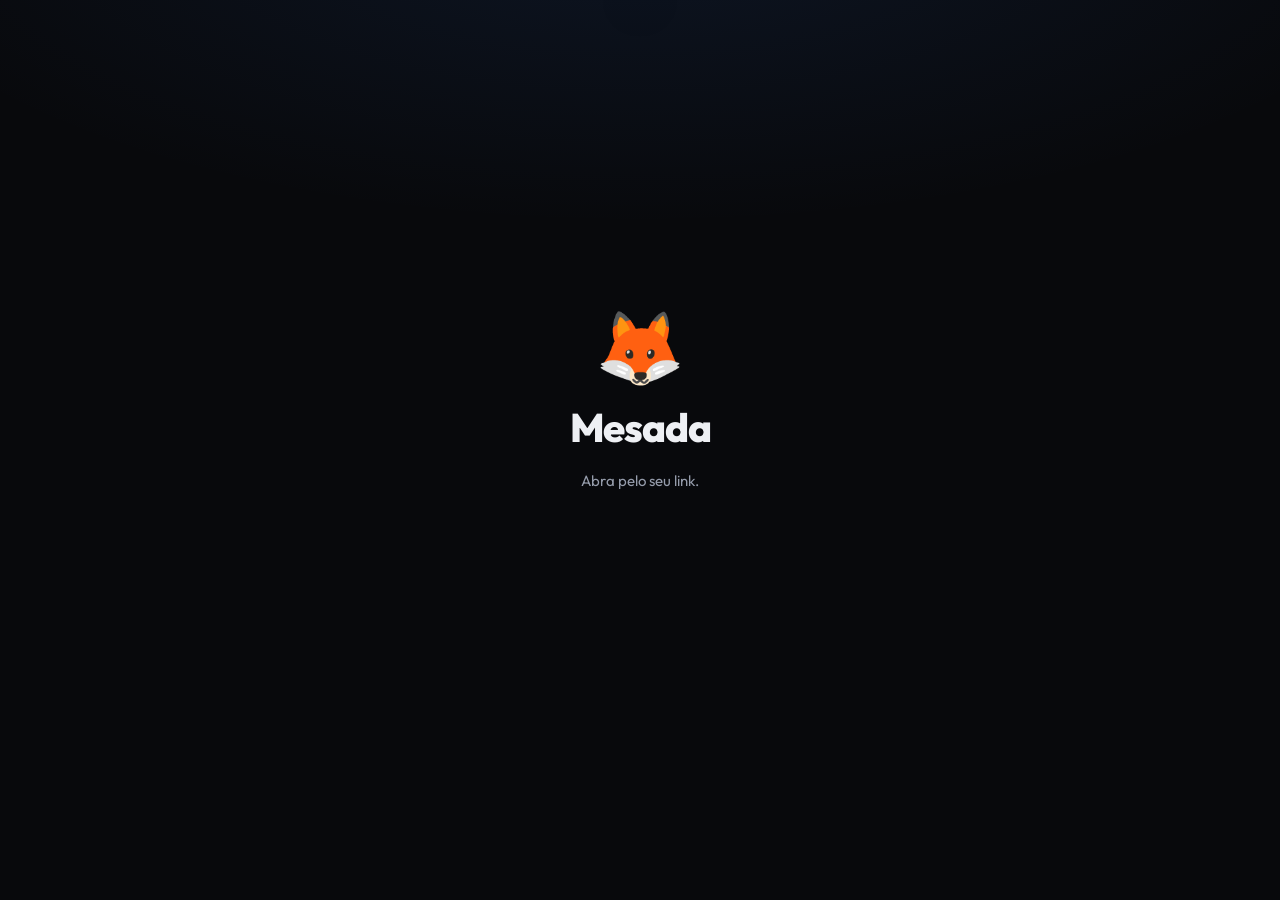
<file: index.html>
<!doctype html>
<html lang="pt-BR">
<head>
  <meta charset="utf-8">
  <meta name="viewport" content="width=device-width, initial-scale=1, viewport-fit=cover, user-scalable=no">
  <meta name="theme-color" content="#08090c">
  <meta name="apple-mobile-web-app-capable" content="yes">
  <meta name="mobile-web-app-capable" content="yes">
  <meta name="apple-mobile-web-app-status-bar-style" content="black-translucent">
  <title>Mesada</title>
  <!-- #/tv é o painel da TV: página própria, sem carregar o app (navegador de TV costuma ser antigo) -->
  <script>if (/^#\/?tv\b/i.test(location.hash)) location.replace('tv.html' + location.search);</script>
  <link rel="icon" href="data:image/svg+xml,<svg xmlns='http://www.w3.org/2000/svg' viewBox='0 0 100 100'><text y='.9em' font-size='90'>🦊</text></svg>">
  <link rel="preconnect" href="https://fonts.googleapis.com">
  <link rel="preconnect" href="https://fonts.gstatic.com" crossorigin>
  <link href="https://fonts.googleapis.com/css2?family=Outfit:wght@300;400;500;600;700;800&family=JetBrains+Mono:wght@500;700&display=swap" rel="stylesheet">
  <link rel="stylesheet" href="style.css?v=22">
</head>
<body>
  <main id="app"></main>
  <div id="sheet-root"></div>
  <div id="toast"></div>
  <script src="config.js?v=22"></script>
  <script src="app.js?v=22"></script>
</body>
</html>
</file>
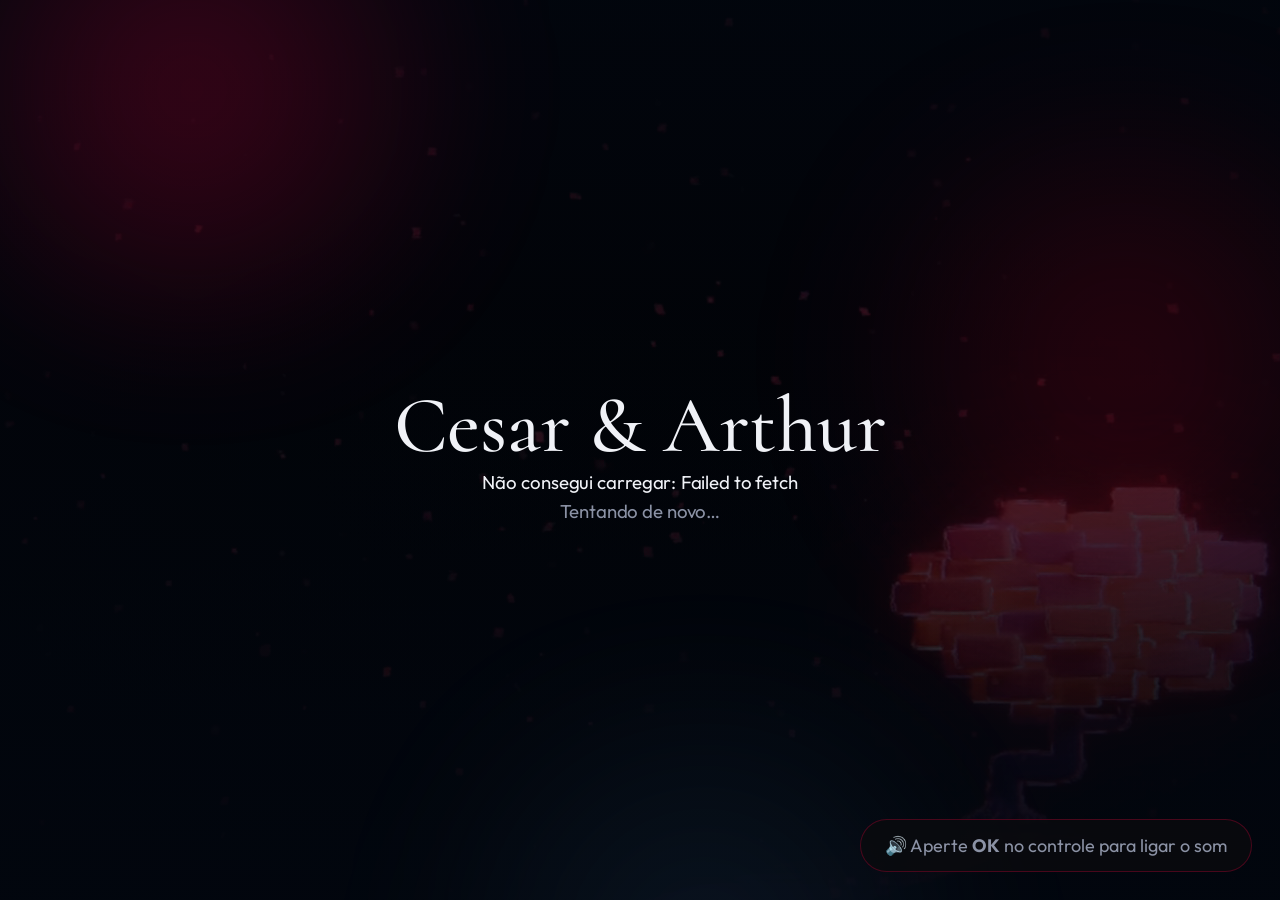
<file: tv.html>
<!doctype html>
<html lang="pt-BR">
<head>
  <meta charset="utf-8">
  <meta name="viewport" content="width=device-width, initial-scale=1">
  <meta name="theme-color" content="#02060e">
  <title>Painel da família</title>
  <link rel="icon" href="data:image/svg+xml,<svg xmlns='http://www.w3.org/2000/svg' viewBox='0 0 100 100'><text y='.9em' font-size='90'>📺</text></svg>">
  <link rel="preconnect" href="https://fonts.googleapis.com">
  <link rel="preconnect" href="https://fonts.gstatic.com" crossorigin>
  <link href="https://fonts.googleapis.com/css2?family=Cormorant:ital,wght@0,300;0,500;0,600;1,500&family=Outfit:wght@300;400;500;600;700;800&family=JetBrains+Mono:wght@500;700;800&display=swap" rel="stylesheet">
  <link rel="stylesheet" href="tv.css?v=2">
</head>
<body>
  <!-- fundo: vídeo do hub do Kitsune + véu escuro + aurora vermelha + brasas -->
  <video class="bg" autoplay muted loop playsinline preload="auto" poster="video/bg-hub-poster.webp" aria-hidden="true">
    <source src="video/bg-hub.mp4" type="video/mp4">
    <source src="video/bg-hub.webm" type="video/webm">
  </video>
  <div class="veu" aria-hidden="true"></div>
  <div class="aurora" aria-hidden="true"><i></i><i></i><i></i></div>
  <div class="brasas" aria-hidden="true"></div>

  <main id="stage"></main>
  <div id="som-aviso" class="som-aviso">🔊 Aperte <b>OK</b> no controle para ligar o som</div>

  <script src="config.js?v=19"></script>
  <script src="tv.js?v=3"></script>
</body>
</html>
</file>
<file: style.css>
/* Mesada — design system: superfícies sólidas, uma fonte de interface, números em mono, acento por pessoa */
:root {
  color-scheme: dark;
  --bg: #08090c;
  --surface: #101217;
  --surface-2: #161920;
  --surface-3: #1d2029;
  --border: #22262f;
  --border-2: #2c313c;
  --text: #eef0f4;
  --muted: #959cab;
  --faint: #5d6372;
  --ok: #2fbf71;
  --ok-text: #4fd68b;
  --wait: #f5a524;
  --redo: #f97a3d;
  --neg: #f0506e;
  --pix: #32bcad;
  --gold: #f5c542;
  --accent: #3b82f6;
  --accent-rgb: 59, 130, 246;
  --on-accent: #06080c;
  --ease: cubic-bezier(.4, 0, .2, 1);
  --spring: cubic-bezier(.2, .9, .3, 1.15);
  --font-ui: 'Outfit', system-ui, -apple-system, 'Segoe UI', sans-serif;
  --font-data: 'JetBrains Mono', ui-monospace, monospace;
  --font-display: var(--font-ui);
  --r-sm: 10px;
  --r: 14px;
  --r-lg: 20px;
  --shadow: 0 1px 0 rgba(255, 255, 255, .03) inset, 0 10px 30px -18px rgba(0, 0, 0, .8);
  --safe-b: env(safe-area-inset-bottom, 0px);
  --safe-t: env(safe-area-inset-top, 0px);
}

* { box-sizing: border-box; -webkit-tap-highlight-color: transparent; }
[hidden] { display: none !important; }
html, body { margin: 0; background: var(--bg); color: var(--text); }
body {
  font-family: var(--font-ui); font-size: 15px; line-height: 1.45;
  min-height: 100dvh; overscroll-behavior-y: none; -webkit-font-smoothing: antialiased; overflow-x: hidden;
  background:
    radial-gradient(90% 50% at 50% -10%, rgba(var(--accent-rgb), .10), transparent 70%),
    var(--bg) fixed;
}
button, input, textarea { font: inherit; color: inherit; }
button { cursor: pointer; border: 0; background: none; -webkit-user-select: none; user-select: none; }
:focus-visible { outline: 2px solid rgba(var(--accent-rgb), .9); outline-offset: 2px; border-radius: 8px; }
.mono { font-family: var(--font-data); font-variant-numeric: tabular-nums; letter-spacing: -.02em; }
.muted { color: var(--muted); }
.small { font-size: 13px; }
::selection { background: rgba(var(--accent-rgb), .35); }

#app { position: relative; max-width: 560px; margin: 0 auto; padding: calc(14px + var(--safe-t)) 16px calc(190px + var(--safe-b)); }
body.admin #app { max-width: 1100px; padding-bottom: 60px; }

/* ============================================================ base: cartão */
.card {
  position: relative; border-radius: var(--r-lg); padding: 14px;
  background: var(--surface); border: 1px solid var(--border); box-shadow: var(--shadow);
  transition: border-color .2s var(--ease), transform .15s var(--ease);
}
button.card { text-align: left; width: 100%; }
button.card:active { transform: scale(.98); }
@media (hover: hover) { button.card:hover, .ofensiva:hover { border-color: var(--border-2); } }

.rise { animation: rise .35s var(--ease) both; animation-delay: calc(var(--i, 0) * 30ms); }
.fade-in { animation: fade .3s var(--ease) both; }

/* ============================================================ topo */
.top { display: flex; align-items: center; gap: 14px; padding: 4px 0 16px; }
.avatar {
  width: 56px; height: 56px; border-radius: 50%; flex: none; position: relative;
  background: var(--surface-3) center/cover; display: grid; place-items: center;
  font: 700 22px var(--font-ui); color: var(--text);
  box-shadow: 0 0 0 2px var(--bg), 0 0 0 4px var(--ring, var(--accent));
}
.avatar.md { width: 46px; height: 46px; font-size: 19px; }
.avatar.sm { width: 34px; height: 34px; font-size: 15px; box-shadow: 0 0 0 2px var(--bg), 0 0 0 3px var(--ring, var(--accent)); }
.avatar.xs { width: 26px; height: 26px; font-size: 12px; flex: 0 0 auto; box-shadow: 0 0 0 2px var(--bg), 0 0 0 3px var(--ring, var(--accent)); }
.avatar .cam {
  position: absolute; right: -4px; bottom: -4px; width: 24px; height: 24px; border-radius: 50%;
  background: var(--surface-3); border: 1px solid var(--border-2); font-size: 11px; display: grid; place-items: center;
  box-shadow: 0 0 0 2px var(--bg);
}
.top .who { flex: 1; min-width: 0; }
.eyebrow { font-size: 11px; letter-spacing: .12em; text-transform: uppercase; color: var(--muted); font-weight: 600; }
.top .name { font: 700 26px/1.1 var(--font-ui); letter-spacing: -.02em; margin-top: 2px; }
.top .name em { font-style: normal; color: var(--accent); }
.top .sub { color: var(--muted); font-size: 13px; display: flex; flex-wrap: wrap; gap: 10px; margin-top: 4px; align-items: center; }
.icon-btn {
  width: 44px; height: 44px; border-radius: var(--r); display: grid; place-items: center; flex: none;
  background: var(--surface); border: 1px solid var(--border); color: var(--muted);
  transition: transform .15s var(--ease), color .2s, border-color .2s;
}
.icon-btn svg { width: 20px; height: 20px; }
.icon-btn:hover { color: var(--text); border-color: var(--border-2); }
.icon-btn:active { transform: scale(.92); }

/* ============================================================ saldo */
.balance-wrap { position: relative; }
.balance {
  position: relative; border-radius: 24px; padding: 20px 20px 18px; overflow: hidden; cursor: pointer;
  background:
    radial-gradient(120% 120% at 100% 0%, rgba(var(--accent-rgb), .20), transparent 60%),
    linear-gradient(180deg, var(--surface-2), var(--surface));
  border: 1px solid rgba(var(--accent-rgb), .28); box-shadow: var(--shadow);
  transition: transform .15s var(--ease);
}
.balance:active { transform: scale(.985); }
.balance .shine, .balance .coins { display: none; }
.balance .lbl { display: flex; align-items: center; gap: 8px; font-size: 18px; }
.balance .val { font: 800 44px/1 var(--font-data); letter-spacing: -.04em; margin: 12px 0 10px; }
.balance .foot { display: flex; align-items: center; justify-content: space-between; gap: 10px; color: var(--muted); font-size: 13px; }
.balance .foot .mono { color: var(--text); font-weight: 700; }
.balance .foot .more { display: inline-flex; align-items: center; gap: 2px; color: var(--muted); font-weight: 600; }
.balance .foot svg { width: 16px; height: 16px; }

/* ============================================================ CTA fixo */
.cta {
  position: relative; width: 100%; border-radius: 18px; padding: 16px; margin: 0;
  background: rgb(var(--accent-rgb)); color: var(--on-accent);
  display: flex; align-items: center; justify-content: center; gap: 12px; font-size: 21px; font-weight: 800;
  box-shadow: 0 12px 30px -12px rgba(var(--accent-rgb), .7);
  transition: transform .12s var(--ease), filter .2s;
}
.cta .ico { font-size: 26px; }

/* ============================================================ seções */
.section-title { display: flex; align-items: center; gap: 8px; margin: 26px 2px 12px; }
.section-title h3 { margin: 0; font: 700 18px/1.2 var(--font-ui); letter-spacing: -.01em; }
.section-title .ico { font-size: 18px; }
.section-title .count {
  margin-left: auto; font: 700 12px var(--font-data); color: var(--muted);
  padding: 3px 9px; border-radius: 99px; background: var(--surface-2); border: 1px solid var(--border);
}
.list { display: grid; gap: 10px; }
.empty { text-align: center; color: var(--muted); padding: 36px 16px; }
.empty .big { font-size: 48px; display: inline-block; }
.empty p { font-size: 15px; margin: 8px 0 0; }
.empty .hint { font-size: 13px; color: var(--faint); margin-top: 4px; }

/* ============================================================ relato */
.relato { display: flex; gap: 12px; align-items: center; }
.thumb {
  width: 72px; height: 72px; border-radius: var(--r); flex: none; background: var(--surface-3) center/cover;
  display: grid; place-items: center; font-size: 22px; position: relative; overflow: hidden; cursor: zoom-in;
  border: 1px solid var(--border);
}
.thumb.sm { width: 52px; height: 52px; border-radius: var(--r-sm); font-size: 15px; flex: none; }
.thumb .multi {
  position: absolute; right: 4px; bottom: 4px; min-width: 22px; height: 20px; padding: 0 6px; border-radius: 10px;
  display: grid; place-items: center; font: 700 11px var(--font-data); background: rgba(8, 9, 12, .82);
}
.strip { display: flex; gap: 8px; overflow-x: auto; scrollbar-width: none; }
.relato .info { flex: 1; min-width: 0; display: grid; gap: 5px; }
.relato .date { color: var(--faint); font-size: 12px; font-family: var(--font-data); }
.status-bar { position: absolute; left: -1px; top: 16px; bottom: 16px; width: 3px; border-radius: 0 3px 3px 0; box-shadow: none !important; }

.badge {
  display: inline-flex; align-items: center; gap: 6px; padding: 4px 10px; border-radius: 99px;
  font-weight: 600; font-size: 13px; width: fit-content; border: 1px solid transparent; white-space: nowrap;
}
.badge .mono { font-size: 13px; font-weight: 700; }
.badge.pendente { background: rgba(245, 165, 36, .10); color: var(--wait); border-color: rgba(245, 165, 36, .25); }
.badge.aprovado, .badge.entregue { background: rgba(47, 191, 113, .10); color: var(--ok-text); border-color: rgba(47, 191, 113, .25); }
.badge.refazer { background: rgba(249, 122, 61, .10); color: var(--redo); border-color: rgba(249, 122, 61, .3); }
.badge.cancelado { background: var(--surface-2); color: var(--muted); border-color: var(--border); }
.live { width: 7px; height: 7px; border-radius: 50%; background: currentColor; animation: live 2s infinite; }
.stars { color: var(--gold); font-size: 12px; letter-spacing: 1px; }
.stars span { color: var(--faint); }

.redo-box {
  margin-top: 12px; padding: 10px 12px; border-radius: var(--r); display: flex; gap: 10px; align-items: center;
  background: rgba(249, 122, 61, .07); border: 1px solid rgba(249, 122, 61, .28);
}
.redo-box .btn { margin-left: auto; }
.trash {
  width: 40px; height: 40px; flex: none; border-radius: 12px; display: grid; place-items: center; color: var(--faint);
  transition: color .2s, background .2s;
}
.trash svg { width: 18px; height: 18px; }
.trash:hover, .trash:active { color: var(--neg); background: rgba(240, 80, 110, .08); }

/* ============================================================ botões */
.btn {
  position: relative; display: inline-flex; align-items: center; justify-content: center; gap: 8px;
  padding: 11px 16px; min-height: 46px; border-radius: var(--r); font-weight: 700; font-size: 15px;
  background: var(--surface-2); border: 1px solid var(--border-2); color: var(--text);
  transition: transform .12s var(--ease), opacity .2s, border-color .2s, background .2s, filter .2s;
}
.btn svg { width: 18px; height: 18px; }
@media (hover: hover) { .btn:hover { border-color: #3a404d; } .btn.primary:hover, .btn.ok:hover, .btn.warn:hover, .btn.pix:hover { filter: brightness(1.08); } }
.btn:active { transform: scale(.96); }
.btn:disabled { opacity: .4; pointer-events: none; }
.btn.primary { background: rgb(var(--accent-rgb)); color: var(--on-accent); border-color: transparent; }
.btn.ok { background: var(--ok); color: #03140a; border-color: transparent; }
.btn.warn { background: var(--redo); color: #170900; border-color: transparent; }
.btn.danger { background: rgba(240, 80, 110, .12); border-color: rgba(240, 80, 110, .45); color: #ff8aa0; }
.btn.danger.solid { background: var(--neg); color: #fff; border-color: transparent; }
.btn.ghost { background: transparent; border-color: transparent; }
.btn.big { font-size: 19px; padding: 16px; border-radius: 16px; min-height: 58px; }
.btn.round { width: 56px; height: 56px; padding: 0; border-radius: 50%; font-size: 20px; }
.btn.big-redo { font-size: 16px; padding: 10px 16px; min-height: 44px; }
.btn.pix { background: var(--pix); color: #021412; border-color: transparent; }
.btn.pix svg { width: 22px; height: 22px; }
.btn.pix.confirm { background: #41d9c8; animation: pulse 1.3s var(--ease) infinite; }
.btn.ok.armed, .btn.danger.armed { animation: pulse 1.3s var(--ease) infinite; }

.play {
  position: relative; width: 48px; height: 48px; border-radius: 50%; flex: none; display: grid; place-items: center; font-size: 16px;
  background: rgb(var(--accent-rgb)); color: var(--on-accent); transition: transform .12s var(--ease);
}
.play:active { transform: scale(.9); }
.play.small { width: 42px; height: 42px; font-size: 14px; }
.play.playing::after { content: ''; position: absolute; inset: -4px; border-radius: 50%; border: 2px solid rgba(var(--accent-rgb), .6); animation: wavering 1.4s var(--ease) infinite; }

/* ============================================================ nav inferior */
.nav {
  position: fixed; left: 50%; transform: translateX(-50%); bottom: calc(12px + var(--safe-b)); z-index: 20;
  display: flex; gap: 2px; padding: 6px; border-radius: 22px;
  background: rgba(16, 18, 23, .86); backdrop-filter: blur(20px) saturate(160%); -webkit-backdrop-filter: blur(20px) saturate(160%);
  border: 1px solid var(--border-2); box-shadow: 0 20px 50px -14px rgba(0, 0, 0, .9);
}
.nav-ind {
  position: absolute; top: 6px; left: 6px; width: 64px; height: 56px; border-radius: 16px;
  background: rgba(var(--accent-rgb), .13); transition: transform .35s var(--ease);
}
.nav button {
  position: relative; width: 64px; height: 56px; border-radius: 16px; color: var(--faint);
  display: flex; flex-direction: column; align-items: center; justify-content: center; gap: 3px;
  transition: color .2s var(--ease), transform .12s var(--ease);
}
.nav button svg { width: 23px; height: 23px; }
.nav button small { font-size: 10.5px; font-weight: 600; }
.nav button.on { color: rgb(var(--accent-rgb)); }
.nav button.on small { color: var(--text); }
.nav button:active { transform: scale(.9); }
.nav .dot {
  position: absolute; top: 4px; right: 10px; min-width: 18px; height: 18px; padding: 0 5px; border-radius: 9px;
  background: var(--neg); color: #fff; font: 700 10.5px var(--font-data); display: grid; place-items: center;
  box-shadow: 0 0 0 2px var(--surface); animation: pop .4s var(--spring);
}

/* ============================================================ loja */
.shop { display: grid; grid-template-columns: repeat(2, 1fr); gap: 10px; }
@media (min-width: 720px) { .shop { grid-template-columns: repeat(3, 1fr); } }
body.admin .shop { grid-template-columns: repeat(auto-fill, minmax(170px, 1fr)); }
.item { padding: 0; overflow: hidden; display: flex; flex-direction: column; text-align: left; }
.item .pic {
  position: relative; aspect-ratio: 1; display: grid; place-items: center; font-size: 60px;
  background: radial-gradient(circle at 50% 55%, rgba(var(--accent-rgb), .14), transparent 65%) var(--surface-2);
  background-size: cover; background-position: center;
}
.item .body { padding: 10px 12px 12px; display: grid; gap: 4px; }
.item .nm { font-weight: 600; font-size: 14px; line-height: 1.25; }
.item .pr { font: 700 17px var(--font-data); color: rgb(var(--accent-rgb)); letter-spacing: -.03em; }
.item.locked .pic { filter: grayscale(.85) brightness(.6); }
.item.locked .pr { color: var(--muted); }
.item .lock {
  position: absolute; top: 8px; right: 8px; z-index: 3; width: 30px; height: 30px; border-radius: 50%;
  display: grid; place-items: center; font-size: 14px; background: rgba(8, 9, 12, .78);
}
.item .falta { font-size: 11.5px; color: var(--muted); }
.progress { height: 6px; border-radius: 3px; background: var(--surface-3); overflow: hidden; }
.progress i { display: block; height: 100%; border-radius: 3px; background: rgb(var(--accent-rgb)); transform-origin: left; animation: grow .8s var(--ease) both .15s; }

/* ============================================================ ranking */
.seg { display: flex; gap: 4px; border-radius: 16px; padding: 4px; background: var(--surface); border: 1px solid var(--border); }
.seg button { flex: 1; padding: 9px 6px; border-radius: 12px; font-size: 18px; color: var(--muted); transition: color .2s, background .2s; }
.seg button.on { color: var(--text); background: var(--surface-3); box-shadow: inset 0 0 0 1px var(--border-2); }
.seg button span { display: block; font-size: 11px; font-weight: 600; margin-top: 2px; letter-spacing: .04em; text-transform: uppercase; }
.seg.inline { width: fit-content; margin-bottom: 14px; }
.seg.inline button { font-size: 14px; font-weight: 600; padding: 8px 14px; display: flex; gap: 8px; align-items: center; }
.podium { display: grid; gap: 10px; margin-top: 12px; }
.rank-row { display: flex; align-items: center; gap: 14px; padding: 14px 16px; overflow: hidden; }
.rank-row .pos { font-size: 28px; width: 36px; text-align: center; }
.rank-row .nm { font: 700 18px var(--font-ui); display: flex; align-items: center; gap: 8px; }
.rank-row .v { margin-left: auto; font: 700 19px var(--font-data); letter-spacing: -.03em; }
.rank-row .bar { position: absolute; left: 0; bottom: 0; height: 3px; transform-origin: left; animation: grow 1s var(--ease) both .15s; box-shadow: none !important; }
.rank-row.first { border-color: rgba(245, 197, 66, .35); background: linear-gradient(100deg, rgba(245, 197, 66, .08), var(--surface) 55%); }
.medal-who { display: flex; align-items: center; gap: 10px; margin: 22px 2px 10px; font: 700 16px var(--font-ui); }
.medals { display: grid; grid-template-columns: repeat(4, 1fr); gap: 8px; }
.medal {
  position: relative; aspect-ratio: 1; border-radius: var(--r); display: grid; place-items: center; font-size: 28px;
  background: rgba(245, 197, 66, .07); border: 1px solid rgba(245, 197, 66, .28);
}
.medal.off { filter: grayscale(1); opacity: .25; background: var(--surface); border-color: var(--border); }
.medal small { position: absolute; bottom: 4px; font: 700 10px var(--font-data); color: var(--muted); }

/* ============================================================ sheet */
.sheet-back {
  position: fixed; inset: 0; z-index: 40; background: rgba(4, 5, 8, .7); backdrop-filter: blur(6px); -webkit-backdrop-filter: blur(6px);
  display: flex; align-items: flex-end; justify-content: center; animation: fade .2s var(--ease);
}
.sheet {
  position: relative; width: 100%; max-width: 560px; max-height: 94dvh; overflow-y: auto; overscroll-behavior: contain;
  background: var(--surface); border: 1px solid var(--border-2); border-bottom: 0;
  border-radius: 26px 26px 0 0; padding: 10px 18px calc(22px + var(--safe-b));
  animation: up .3s var(--ease); box-shadow: 0 -20px 60px -20px rgba(0, 0, 0, .8);
}
@media (min-width: 720px) {
  .sheet-back { align-items: center; }
  .sheet { border-radius: 24px; border-bottom: 1px solid var(--border-2); padding-bottom: 22px; animation: zoomin .25s var(--ease); }
  .sheet .grab { display: none; }
}
.sheet .grab { width: 40px; height: 4px; border-radius: 2px; background: var(--border-2); margin: 0 auto 12px; }
.sheet h2 { margin: 0 0 16px; font: 700 20px var(--font-ui); display: flex; align-items: center; gap: 10px; letter-spacing: -.01em; }
.sheet .close {
  margin-left: auto; width: 38px; height: 38px; border-radius: 50%; display: grid; place-items: center; flex: none;
  background: var(--surface-2); color: var(--muted); border: 1px solid var(--border);
}
.sheet .close svg { width: 18px; height: 18px; }
.sheet .close:hover { color: var(--text); }
.sheet .lead { color: var(--muted); margin: -6px 0 16px; }
.duo { display: grid; grid-template-columns: 1fr 1fr; gap: 10px; }

/* ============================================================ relatar */
.pick { display: grid; grid-template-columns: 1fr 1fr; gap: 10px; }
.pick label {
  position: relative; aspect-ratio: 1; border-radius: var(--r-lg); display: grid; place-items: center; align-content: center; gap: 6px;
  font-size: 54px; cursor: pointer; overflow: hidden;
  background: rgba(var(--accent-rgb), .06); border: 1.5px dashed rgba(var(--accent-rgb), .45); transition: transform .15s var(--ease), background .2s;
}
.pick label small { font-size: 13px; font-weight: 600; color: var(--muted); }
.pick label:active { transform: scale(.96); background: rgba(var(--accent-rgb), .12); }
.pick input { display: none; }
.shots { display: grid; grid-template-columns: repeat(3, 1fr); gap: 8px; }
.shots.one { grid-template-columns: 1fr; }
.shot { position: relative; aspect-ratio: 1; border-radius: var(--r); background: var(--surface-3) center/cover; animation: zoomin .3s var(--ease); border: 1px solid var(--border); }
.shots.one .shot { aspect-ratio: 4/3; }
.shot button { position: absolute; top: 6px; right: 6px; width: 30px; height: 30px; border-radius: 50%; background: rgba(8, 9, 12, .8); font-size: 12px; display: grid; place-items: center; }
.shot button svg { width: 15px; height: 15px; }
.add-more { display: flex; gap: 8px; justify-content: center; margin-top: 10px; }
.small-add { min-height: 40px; padding: 8px 14px; font-size: 14px; border-radius: 12px; color: var(--muted); cursor: pointer; }
.cmp-fotos { position: relative; }
.cmp-loading { position: absolute; inset: 0; display: grid; place-items: center; background: rgba(8, 9, 12, .6); border-radius: var(--r-lg); }
.cmp-rec { margin-top: 14px; border-radius: var(--r-lg); padding: 12px 0 4px; background: var(--surface-2); border: 1px solid var(--border); }
.cmp-lbl { text-align: center; font-size: 14px; color: var(--muted); font-weight: 600; }
.cmp-rec .rec { padding-top: 8px; }
.send-bar {
  position: sticky; bottom: calc(-22px - var(--safe-b)); margin: 16px -18px calc(-22px - var(--safe-b)); padding: 12px 18px calc(18px + var(--safe-b));
  display: flex; gap: 10px; background: linear-gradient(180deg, transparent, var(--surface) 30%); z-index: 3;
}
.send-go { font-size: 19px; }
.send-go .send-n { font: 700 13px var(--font-data); opacity: .75; }
.send-go:disabled { filter: grayscale(1); opacity: .3; }

.rec { display: grid; place-items: center; gap: 14px; padding: 20px 0 8px; }
.rec-btn {
  position: relative; width: 112px; height: 112px; border-radius: 50%; font-size: 46px; display: grid; place-items: center;
  background: rgb(var(--accent-rgb)); color: var(--on-accent); box-shadow: 0 14px 34px -14px rgba(var(--accent-rgb), .9);
  transition: transform .15s var(--ease);
}
.rec-btn:active { transform: scale(.93); }
.rec-btn.on { background: var(--neg); color: #fff; animation: ring 1.4s infinite; }
.rec-time { font: 700 26px var(--font-data); }
.wave { display: flex; gap: 4px; height: 36px; align-items: center; }
.wave i { width: 4px; border-radius: 2px; background: var(--neg); animation: wave 1s infinite var(--ease); }
.wave i:nth-child(2n) { animation-delay: -.3s; } .wave i:nth-child(3n) { animation-delay: -.6s; } .wave i:nth-child(5n) { animation-delay: -.15s; }

.row { display: flex; gap: 10px; align-items: center; }
.row.center { justify-content: center; }
.grow { flex: 1; min-width: 0; }
.mt { margin-top: 16px; }

/* ============================================================ admin */
.hero-admin { display: grid; gap: 12px; grid-template-columns: repeat(auto-fit, minmax(250px, 1fr)); }
.kid-card { display: flex; gap: 14px; align-items: center; padding: 16px; overflow: hidden; }
.kid-card .glow-blob { position: absolute; right: -50px; top: -50px; width: 140px; height: 140px; border-radius: 50%; filter: blur(50px); opacity: .18; pointer-events: none; }
.kid-card .nm { font: 700 16px var(--font-ui); }
.kid-card .v { font: 800 26px var(--font-data); letter-spacing: -.04em; margin: 2px 0 4px; }
.kid-stats { display: flex; flex-wrap: wrap; gap: 4px 12px; font-size: 12.5px; color: var(--muted); }
.kid-stats b { color: var(--text); font-family: var(--font-data); font-weight: 700; }
.kpi { padding: 16px; display: grid; align-content: center; }
.kpi .v { font: 800 28px var(--font-data); letter-spacing: -.04em; margin: 4px 0 2px; }

.tabs-top { display: flex; gap: 4px; overflow-x: auto; padding: 4px; border-radius: 16px; background: var(--surface); border: 1px solid var(--border); scrollbar-width: none; width: fit-content; max-width: 100%; }
.tabs-top::-webkit-scrollbar { display: none; }
.tabs-top button { padding: 9px 14px; border-radius: 12px; font-weight: 600; font-size: 14px; white-space: nowrap; color: var(--muted); transition: color .2s, background .2s; display: flex; gap: 8px; align-items: center; }
.tabs-top button svg { width: 17px; height: 17px; }
.tabs-top button:hover { color: var(--text); }
.tabs-top button.on { color: var(--text); background: var(--surface-3); box-shadow: inset 0 0 0 1px var(--border-2); }
.tabs-top .n { font: 700 11px var(--font-data); padding: 1px 7px; border-radius: 99px; background: var(--neg); color: #fff; }

.admin-grid { display: grid; gap: 14px; grid-template-columns: repeat(auto-fill, minmax(320px, 1fr)); align-items: start; }
.review { padding: 0; overflow: hidden; }
.review .photo { position: relative; width: 100%; aspect-ratio: 4/3; background: var(--surface-3) center/cover; display: grid; place-items: center; font-size: 28px; cursor: zoom-in; }
.review .photo::after { content: ''; position: absolute; inset: 0; background: linear-gradient(180deg, transparent 60%, rgba(8, 9, 12, .85)); pointer-events: none; }
.review .photo .who { position: absolute; left: 14px; bottom: 12px; z-index: 1; display: flex; align-items: center; gap: 10px; font: 700 17px var(--font-ui); }
.review .photo .tag { position: absolute; right: 12px; top: 12px; z-index: 1; padding: 4px 10px; border-radius: 99px; font: 600 12px var(--font-data); background: rgba(8, 9, 12, .8); border: 1px solid var(--border-2); }
.review .body { padding: 14px; display: grid; gap: 12px; }
.star-pick { display: flex; gap: 2px; justify-content: space-between; }
.star-pick button { font-size: 21px; flex: 1; padding: 4px 0; filter: grayscale(1); opacity: .3; transition: transform .15s var(--spring), filter .15s, opacity .15s; }
.star-pick button.on { filter: none; opacity: 1; }
.star-pick button.pop { animation: pop .35s var(--spring); }
.money-in {
  display: flex; align-items: center; gap: 8px; border-radius: var(--r); padding: 0 14px;
  background: var(--bg); border: 1px solid var(--border-2); transition: border-color .2s, box-shadow .2s;
}
.money-in span { color: var(--muted); font-weight: 700; }
.money-in input { flex: 1; min-width: 0; background: none; border: 0; outline: 0; padding: 12px 0; font: 700 20px var(--font-data); }
.money-in.big-money { margin-bottom: 12px; }
.money-in.big-money input { font-size: 32px; text-align: center; padding: 14px 0; }
.money-in.sm input { font-size: 17px; padding: 10px 0; }
.quick { display: flex; gap: 6px; flex-wrap: wrap; }
.quick button { flex: 1 0 auto; padding: 8px 10px; border-radius: var(--r-sm); background: var(--surface-2); border: 1px solid var(--border); font: 600 12.5px var(--font-data); color: var(--muted); transition: all .15s var(--ease); }
.quick button:hover { color: var(--text); border-color: var(--border-2); }
.quick button.on { color: rgb(var(--accent-rgb)); border-color: rgba(var(--accent-rgb), .6); background: rgba(var(--accent-rgb), .08); }
.quick button:active { transform: scale(.94); }
.field { display: grid; gap: 6px; }
.field label { color: var(--muted); font-size: 12px; font-weight: 600; }
.input { background: var(--bg); border: 1px solid var(--border-2); border-radius: 12px; padding: 12px 14px; outline: 0; width: 100%; transition: border-color .2s, box-shadow .2s; }
.input:focus, .money-in:focus-within { border-color: rgba(var(--accent-rgb), .8); box-shadow: 0 0 0 3px rgba(var(--accent-rgb), .15); }
.table-row { display: flex; align-items: center; gap: 12px; }
.note { color: var(--faint); font-size: 13px; margin: 10px 2px 0; }

/* ============================================================ extrato */
.ext-sum { display: grid; grid-template-columns: repeat(3, 1fr); gap: 8px; margin-bottom: 16px; }
.ext-sum div { padding: 10px 12px; border-radius: var(--r); background: var(--surface-2); border: 1px solid var(--border); }
.ext-sum small { display: block; font-size: 11px; color: var(--muted); font-weight: 600; text-transform: uppercase; letter-spacing: .06em; }
.ext-sum b { font: 700 16px var(--font-data); letter-spacing: -.03em; }
.ext-list { display: grid; }
.ext-row { display: flex; align-items: center; gap: 12px; padding: 11px 2px; border-bottom: 1px solid var(--border); }
.ext-row:last-child { border-bottom: 0; }
.ext-ico { width: 38px; height: 38px; border-radius: 12px; flex: none; display: grid; place-items: center; font-size: 18px; background: var(--surface-2); border: 1px solid var(--border); }
.ext-ico svg { width: 20px; height: 20px; color: var(--pix); }
.ext-row .t { font-weight: 600; font-size: 14px; }
.ext-row .d { font: 500 12px var(--font-data); color: var(--faint); }
.ext-row .val { margin-left: auto; font: 700 15px var(--font-data); letter-spacing: -.03em; white-space: nowrap; }
.ext-row .val.pos { color: var(--ok-text); }
.ext-row .val.neg { color: var(--text); }

/* ============================================================ skeleton / toast / splash */
.skel { position: relative; overflow: hidden; border-radius: var(--r-lg); background: var(--surface); }
.skel::after { content: ''; position: absolute; inset: 0; background: linear-gradient(90deg, transparent, rgba(255, 255, 255, .04), transparent); transform: translateX(-100%); animation: sweep 1.3s infinite; }
.spin { width: 22px; height: 22px; border-radius: 50%; border: 2.5px solid rgba(255, 255, 255, .2); border-top-color: currentColor; animation: spin .7s linear infinite; }
.spin.sm { width: 18px; height: 18px; }
.loader-err { display: grid; place-items: center; min-height: 70dvh; gap: 14px; text-align: center; color: var(--muted); }
#toast {
  position: fixed; left: 50%; top: calc(12px + var(--safe-t)); transform: translate(-50%, -160%); z-index: 80;
  padding: 12px 18px; border-radius: var(--r); font-weight: 600; font-size: 14.5px; max-width: calc(100% - 32px); width: max-content;
  background: var(--surface-3); border: 1px solid var(--border-2); box-shadow: 0 16px 40px -12px rgba(0, 0, 0, .9);
  transition: transform .35s var(--ease); pointer-events: none;
}
#toast.show { transform: translate(-50%, 0); }
#toast.err { border-color: rgba(240, 80, 110, .6); }
.splash { display: grid; place-items: center; align-content: center; min-height: 86dvh; text-align: center; gap: 8px; }
.splash .logo { font-size: 72px; }
.splash h1 { margin: 0; font: 800 40px/1 var(--font-ui); letter-spacing: -.03em; }

.zoom { position: fixed; inset: 0; z-index: 60; background: rgba(4, 5, 8, .95); display: grid; place-items: center; padding: 16px; animation: fade .2s; }
.zoom img { max-width: 100%; max-height: 100%; border-radius: var(--r); animation: zoomin .3s var(--ease); }
.zoom video { max-width: 100%; max-height: 100%; border-radius: var(--r); background: #000; }
.gal-wrap { padding: 0; display: block; }
.gal { display: flex; height: 100%; overflow-x: auto; scroll-snap-type: x mandatory; scrollbar-width: none; }
.slide { flex: 0 0 100%; height: 100%; scroll-snap-align: center; display: grid; place-items: center; padding: 16px; font-size: 40px; }
.slide img { max-width: 100%; max-height: 100%; border-radius: var(--r); }
.gal-dots { position: absolute; left: 0; right: 0; bottom: calc(24px + var(--safe-b)); display: flex; justify-content: center; gap: 6px; }
.gal-dots i { width: 7px; height: 7px; border-radius: 4px; background: rgba(255, 255, 255, .3); transition: all .25s var(--ease); }
.gal-dots i.on { width: 20px; background: #fff; }
.gal-x { position: absolute; top: calc(14px + var(--safe-t)); right: 14px; z-index: 2; }

.confetti { position: fixed; inset: 0; pointer-events: none; z-index: 90; overflow: hidden; }
.confetti i { position: absolute; top: -40px; font-size: 24px; animation: fall 1.8s cubic-bezier(.3, .2, .5, 1) forwards; }
.flash { display: none; }
.done { position: fixed; inset: 0; z-index: 200; display: grid; place-content: center; justify-items: center; gap: 14px; pointer-events: none; animation: donefade 1.4s var(--ease) both; }
.done-ico { width: 104px; height: 104px; border-radius: 50%; display: grid; place-items: center; font: 800 54px/1 var(--font-ui); color: #04130b; background: var(--ok); box-shadow: 0 20px 50px -16px var(--ok); animation: donepop .45s var(--spring) both; }
.done b { font-size: 19px; padding: 8px 16px; border-radius: var(--r); background: var(--surface-3); border: 1px solid var(--border-2); }

/* ============================================================ pix */
.pix-logo { display: inline-grid; width: 24px; height: 24px; color: var(--pix); }
.pix-logo svg, .pix-btn svg, .pix-ico svg, .pix-att svg { width: 100%; height: 100%; }
.pix-btn {
  margin-left: auto; height: 38px; padding: 0 14px; gap: 8px; display: flex; align-items: center; border-radius: 12px;
  font: 700 14px var(--font-ui); color: var(--pix); background: rgba(50, 188, 173, .10); border: 1px solid rgba(50, 188, 173, .4);
  position: relative; z-index: 3; transition: transform .12s var(--ease);
}
.pix-btn svg { width: 18px; height: 18px; }
.pix-btn:active { transform: scale(.94); }
.pix-to { display: flex; align-items: center; justify-content: center; gap: 18px; margin: 4px 0 18px; }
.pix-to .avatar { width: 60px; height: 60px; font-size: 24px; }
.pix-to .arrow { font-size: 24px; color: var(--pix); }

/* ============================================================ mochila */
.inv-grid { display: grid; grid-template-columns: repeat(2, 1fr); gap: 10px; }
.inv { position: relative; }
.inv .inv-st { position: absolute; top: 8px; left: 8px; z-index: 3; background: rgba(8, 9, 12, .85); }

/* ============================================================ ofensiva + elos */
.emb {
  --s: 44px; width: var(--s); height: var(--s); flex: none; display: inline-grid; place-items: center; vertical-align: middle;
  clip-path: polygon(50% 0, 93% 25%, 93% 75%, 50% 100%, 7% 75%, 7% 25%);
  background: linear-gradient(160deg, color-mix(in srgb, var(--c) 85%, #fff), color-mix(in srgb, var(--c) 55%, #000));
}
.emb span { font-size: calc(var(--s) * .5); line-height: 1; }
.emb.sm { --s: 26px; }
.emb.xs { --s: 20px; }
.elo-chip { color: var(--c); font-weight: 700; font-size: 12px; padding: 2px 8px; border-radius: 99px; background: color-mix(in srgb, var(--c) 12%, transparent); border: 1px solid color-mix(in srgb, var(--c) 30%, transparent); }
.ofensiva {
  display: flex; align-items: center; gap: 14px; margin-top: 12px; cursor: pointer;
  background: radial-gradient(circle at 0% 50%, color-mix(in srgb, var(--c) 14%, transparent), transparent 55%), var(--surface);
}
.ofensiva:active { transform: scale(.985); }
.pet { position: relative; font-size: 46px; line-height: 1; animation: bob 3.2s var(--ease) infinite; }
.pet.dorme { animation: none; filter: grayscale(.6) brightness(.8); }
.pet i { position: absolute; top: -10px; right: -12px; font-size: 18px; font-style: normal; animation: bob 2s var(--ease) infinite; }
.of-info { flex: 1; min-width: 0; display: grid; gap: 5px; }
.of-top { display: flex; align-items: center; gap: 8px; }
.of-top b { color: var(--c); font-size: 15px; }
.of-dias { font-size: 14px; }
.of-dias b { font-size: 22px; }
.fogo { display: inline-block; animation: chama 1.2s ease-in-out infinite alternate; }
.ofensiva.risco { border-color: rgba(245, 165, 36, .45); }
.ofensiva.risco .fogo { animation: none; filter: grayscale(1); opacity: .6; }
.ofensiva.risco .of-hoje small { color: var(--wait); }
.of-hoje { display: grid; justify-items: center; gap: 2px; font-size: 24px; }
.of-hoje small { font-size: 10.5px; font-weight: 700; color: var(--muted); text-align: center; max-width: 64px; }
.elos { display: grid; gap: 6px; }
.elo-row { display: flex; align-items: center; gap: 12px; padding: 8px 12px; border-radius: var(--r); opacity: .45; border: 1px solid var(--border); }
.elo-row.on { opacity: 1; }
.elo-row b { flex: 1; color: var(--c); }
.elo-row.atual { border-color: var(--c); background: color-mix(in srgb, var(--c) 10%, transparent); }
.pet-mini { font-size: 20px; }

/* ============================================================ chat */
.chat-page { display: flex; flex-direction: column; min-height: calc(100dvh - 30px); }
.chat-page.adm { max-width: 720px; margin: 0 auto; }
.chat-head {
  position: sticky; top: 0; z-index: 10; display: flex; align-items: center; gap: 12px;
  margin: calc(-14px - var(--safe-t)) -16px 8px; padding: calc(12px + var(--safe-t)) 16px 12px;
  background: rgba(8, 9, 12, .9); backdrop-filter: blur(18px); -webkit-backdrop-filter: blur(18px); border-bottom: 1px solid var(--border);
}
.chat-page.adm .chat-head { margin: 0 0 8px; padding: 12px 16px; border-radius: var(--r-lg); border: 1px solid var(--border); background: var(--surface); }
.chat-head .stack { display: flex; }
.chat-head .stack .avatar + .avatar { margin-left: -10px; }
.chat-head .ttl { font-size: 16px; font-weight: 700; line-height: 1.2; }
.chat-list { display: flex; flex-direction: column; gap: 2px; padding: 4px 0 calc(110px + var(--safe-b)); flex: 1; }
.chat-page.kid .chat-list { padding-bottom: calc(170px + var(--safe-b)); }
.day-sep, .sys { display: flex; justify-content: center; margin: 12px 0 6px; }
.day-sep span, .sys span { font-size: 12px; font-weight: 600; padding: 4px 12px; border-radius: 10px; color: var(--muted); background: var(--surface); border: 1px solid var(--border); }
.sys span { color: var(--text); }
.msg { display: flex; align-items: flex-end; gap: 6px; max-width: 100%; animation: msgin .22s var(--ease) both; }
.msg.first { margin-top: 8px; }
.msg.me { justify-content: flex-end; }
.msg .av-sp { width: 26px; flex: 0 0 auto; }
.bubble {
  position: relative; max-width: min(78%, 420px); padding: 7px 10px 6px; border-radius: 16px; font-size: 15px; line-height: 1.35;
  background: var(--surface-2); border: 1px solid var(--border); overflow-wrap: anywhere;
}
.msg.them.first .bubble { border-top-left-radius: 5px; }
.msg.me .bubble { background: rgba(var(--accent-rgb), .16); border-color: rgba(var(--accent-rgb), .3); }
.msg.me.first .bubble { border-top-right-radius: 5px; }
body.admin .msg.me .bubble { background: var(--surface-3); border-color: var(--border-2); }
.msg.pending .bubble { opacity: .65; }
.bubble .from { font-size: 12.5px; font-weight: 700; margin-bottom: 2px; }
.bubble .txt { padding-right: 4px; }
.bubble .txt.emoji { font-size: 38px; line-height: 1.15; }
.bubble .txt.del { color: var(--muted); font-style: italic; }
.bubble .txt a { color: #7cc4ff; }
.bubble .meta { float: right; margin: 6px 0 -3px 10px; font: 500 10.5px var(--font-data); color: rgba(238, 240, 244, .45); display: inline-flex; gap: 4px; align-items: center; }
.tick { letter-spacing: -3px; padding-right: 3px; }
.tick.seen { color: #53bdeb; }
.bubble.cardish { padding: 6px; min-width: 230px; }
.bubble.cardish .meta { margin-right: 6px; }
.bimg, .bvid {
  position: relative; width: min(64vw, 280px); aspect-ratio: 4/5; max-height: 340px; border-radius: 12px; margin: -1px -4px 0;
  background: var(--surface-3) center/cover; display: grid; place-items: center; font-size: 30px; cursor: pointer;
}
.bvid { aspect-ratio: 9/12; background-color: #000; }
.bvid .pl { width: 54px; height: 54px; border-radius: 50%; display: grid; place-items: center; font-size: 20px; padding-left: 4px; background: rgba(8, 9, 12, .65); border: 1px solid rgba(255, 255, 255, .2); }
.bvid .vtag { position: absolute; left: 8px; bottom: 8px; font-size: 15px; }
.baud { display: flex; align-items: center; gap: 10px; min-width: 210px; padding: 2px 0; }
.wavebar { flex: 1; display: flex; align-items: center; gap: 2px; height: 28px; }
.wavebar i { flex: 1; border-radius: 2px; background: rgba(238, 240, 244, .3); }
.msg.me .wavebar i { background: rgba(var(--accent-rgb), .85); }
.bfile { display: flex; align-items: center; gap: 10px; width: 100%; min-width: 210px; padding: 10px; border-radius: 12px; background: rgba(8, 9, 12, .4); text-align: left; }
.bfile .fico { font-size: 26px; }
.bfile .fname { flex: 1; min-width: 0; overflow: hidden; text-overflow: ellipsis; white-space: nowrap; font-weight: 600; }
.bpix { display: flex; align-items: center; gap: 12px; padding: 12px; border-radius: 12px; background: rgba(50, 188, 173, .10); border: 1px solid rgba(50, 188, 173, .35); }
.pix-ico { width: 30px; height: 30px; color: var(--pix); }
.bpix .pv { font-size: 20px; font-weight: 800; color: #41d9c8; }
.pto { display: flex; align-items: center; gap: 6px; font-size: 13px; margin-top: 3px; }
.composer-wrap { position: fixed; left: 50%; transform: translateX(-50%); width: min(560px, 100%); z-index: 19; padding: 0 10px; bottom: calc(84px + var(--safe-b)); }
.chat-page.adm .composer-wrap { width: min(720px, 100%); bottom: calc(14px + var(--safe-b)); }
.composer { display: flex; align-items: flex-end; gap: 6px; }
.cfield {
  flex: 1; min-width: 0; display: flex; align-items: flex-end; border-radius: 24px; padding: 2px 4px 2px 14px;
  background: var(--surface-2); border: 1px solid var(--border-2); transition: border-color .2s;
}
.cfield:focus-within { border-color: rgba(var(--accent-rgb), .7); }
.cfield textarea { flex: 1; min-width: 0; resize: none; border: 0; outline: 0; background: none; color: var(--text); padding: 12px 0; max-height: 120px; line-height: 1.35; }
.cbtn { width: 48px; height: 48px; flex: 0 0 auto; border-radius: 50%; display: grid; place-items: center; font-size: 20px; cursor: pointer; background: var(--surface-2); border: 1px solid var(--border-2); transition: transform .12s var(--ease); }
.cbtn:active { transform: scale(.9); }
.cfield .cbtn.cam { width: 42px; height: 42px; background: none; border: 0; font-size: 19px; }
.cbtn.send { background: rgb(var(--accent-rgb)); color: var(--on-accent); border: 0; }
.recbar { align-items: center; gap: 10px; padding: 0 14px; min-height: 48px; }
.recbar .rdot { width: 10px; height: 10px; border-radius: 50%; background: var(--neg); animation: blink 1s infinite; }
.recbar .wave { margin-left: auto; height: 24px; }
.attach-grid { display: grid; grid-template-columns: repeat(3, 1fr); gap: 10px; padding-bottom: 6px; }
.att {
  aspect-ratio: 1; border-radius: var(--r-lg); display: grid; place-items: center; align-content: center; gap: 6px; font-size: 34px; cursor: pointer;
  background: color-mix(in srgb, var(--c) 10%, var(--surface-2)); border: 1px solid color-mix(in srgb, var(--c) 35%, transparent); transition: transform .15s var(--ease);
}
.att small { font-size: 12px; font-weight: 600; color: var(--muted); }
.att:active { transform: scale(.94); }
.pix-att { color: var(--pix); }
.pix-att svg { width: 38px; height: 38px; }

/* ============================================================ missões */
.missoes { display: grid; grid-auto-flow: column; grid-auto-columns: minmax(150px, 46%); gap: 10px; overflow-x: auto; scroll-snap-type: x mandatory; scrollbar-width: none; margin: 0 -16px; padding: 2px 16px 4px; }
.missoes::-webkit-scrollbar { display: none; }
.missao { padding: 0; overflow: hidden; display: flex; flex-direction: column; scroll-snap-align: start; border-color: rgba(245, 197, 66, .3); }
.missao.off { opacity: .55; }
.missao .pic, .missao-adm .pic {
  position: relative; aspect-ratio: 4/3; display: grid; place-items: center; font-size: 34px;
  background: var(--surface-3) center/cover; cursor: zoom-in;
}
.missao .pic > span, .missao-adm .pic > span { opacity: .5; }
.m-val {
  position: absolute; right: 8px; bottom: 8px; padding: 4px 9px; border-radius: 99px;
  font: 800 14px var(--font-data); letter-spacing: -.03em; color: #1a1300; background: var(--gold); box-shadow: 0 4px 14px -4px rgba(0, 0, 0, .7);
}
.missao .body { padding: 10px 12px 12px; display: grid; gap: 7px; justify-items: start; }
.missao .nm { font-weight: 600; font-size: 14px; line-height: 1.25; }
.m-go { font-weight: 800; font-size: 13px; padding: 5px 11px; border-radius: 99px; background: var(--ok); color: #03140a; }
.m-chip { font-size: 12px; font-weight: 600; color: var(--gold); width: fit-content; max-width: 100%; overflow: hidden; text-overflow: ellipsis; white-space: nowrap; }
.m-photo { position: relative; width: 100%; aspect-ratio: 4/3; border-radius: var(--r-lg); background: var(--surface-3) center/cover; display: grid; place-items: center; font-size: 40px; cursor: zoom-in; border: 1px solid var(--border); }
.m-redo { position: absolute; top: 10px; right: 10px; width: 34px; height: 34px; border-radius: 50%; display: grid; place-items: center; background: rgba(8, 9, 12, .8); }
.m-redo svg { width: 16px; height: 16px; }
.m-premio { display: flex; align-items: baseline; justify-content: center; gap: 10px; margin: 16px 0 4px; }
.m-premio b { font-size: 34px; color: var(--gold); letter-spacing: -.04em; }
.m-banner { display: flex; align-items: center; gap: 12px; padding: 10px; border-radius: var(--r); background: rgba(245, 197, 66, .07); border: 1px solid rgba(245, 197, 66, .3); }
.m-thumb { width: 48px; height: 48px; flex: none; border-radius: var(--r-sm); background: var(--surface-3) center/cover; display: grid; place-items: center; cursor: zoom-in; }
.review.is-missao { border-color: rgba(245, 197, 66, .35); }
.missao-adm .body { gap: 6px; }

/* ============================================================ cofrinho */
.cofre-card {
  display: flex; align-items: center; gap: 14px; margin-top: 12px; cursor: pointer;
  background: radial-gradient(circle at 0% 50%, rgba(255, 143, 177, .12), transparent 55%), var(--surface);
  border-color: rgba(255, 143, 177, .25);
}
.cofre-card:active { transform: scale(.985); }
.porco { position: relative; font-size: 44px; line-height: 1; flex: none; filter: grayscale(.4); transform-origin: 50% 90%; }
.porco.vivo { filter: none; animation: chacoalha 3.2s var(--ease) infinite; }
.porco.vivo::after { content: '🪙'; position: absolute; left: 50%; top: -18px; font-size: 16px; margin-left: -8px; opacity: 0; animation: cai 3.2s var(--ease) infinite; }
.porco.big { font-size: 76px; }
.porco.big::after { font-size: 24px; margin-left: -12px; top: -30px; }
.cofre-v { font-size: 22px; font-weight: 800; letter-spacing: -.04em; margin-top: 2px; }
.cofre-v small, .g-val small { font-size: .62em; opacity: .38; font-weight: 700; }
.cofre-gen { font-size: 12.5px; font-weight: 700; color: var(--ok-text); }
.meta-mini {
  --p: 0; width: 56px; height: 56px; flex: none; border-radius: 50%; display: grid; place-items: center; align-content: center; position: relative;
  background: conic-gradient(rgb(var(--accent-rgb)) calc(var(--p) * 1%), var(--surface-3) 0);
}
.meta-mini::before { content: ''; position: absolute; inset: 5px; border-radius: 50%; background: var(--surface); }
.meta-mini span, .meta-mini small { position: relative; line-height: 1; }
.meta-mini span { font-size: 20px; }
.meta-mini small { font-size: 10px; font-weight: 700; color: var(--muted); margin-top: 2px; }
.meta-mini.vazio { background: var(--surface-3); opacity: .7; }

.gerador {
  position: relative; border-radius: var(--r-lg); padding: 18px 16px; text-align: center; overflow: hidden;
  background: radial-gradient(80% 60% at 50% 50%, rgba(255, 143, 177, .12), transparent 70%), var(--surface-2); border: 1px solid var(--border);
}
.gerador small { display: block; font-size: 11px; font-weight: 600; text-transform: uppercase; letter-spacing: .1em; color: var(--muted); }
.g-val { font-size: 34px; font-weight: 800; letter-spacing: -.04em; margin-top: 4px; }
.g-maquina { position: relative; height: 120px; display: grid; place-items: end center; margin: 6px 0; }
.g-moedas { position: absolute; inset: 0; pointer-events: none; }
.g-moedas i { position: absolute; top: -10px; font-style: normal; font-size: 20px; opacity: 0; }
.gerador.on .g-moedas i { animation: chuva 2.6s linear infinite; }
.g-moedas i:nth-child(1) { left: 38%; animation-delay: 0s; }
.g-moedas i:nth-child(2) { left: 55%; animation-delay: .5s; }
.g-moedas i:nth-child(3) { left: 46%; animation-delay: 1.1s; }
.g-moedas i:nth-child(4) { left: 60%; animation-delay: 1.6s; }
.g-moedas i:nth-child(5) { left: 42%; animation-delay: 2.1s; }
.g-gen { font-size: 22px; font-weight: 800; color: var(--ok-text); letter-spacing: -.03em; margin-top: 4px; }
.meta-card { display: flex; align-items: center; gap: 12px; padding: 12px; margin-bottom: 10px; }
.meta-card .pic { width: 56px; height: 56px; flex: none; border-radius: var(--r); display: grid; place-items: center; font-size: 30px; background: var(--surface-3) center/cover; }

/* ============================================================ tarefas fixas */
.tarefas { padding: 4px 0; }
.t-row { display: flex; align-items: center; gap: 12px; width: 100%; padding: 10px 14px; text-align: left; border-bottom: 1px solid var(--border); }
.t-row:last-child { border-bottom: 0; }
.t-row:active { background: var(--surface-2); }
.t-row b { display: block; font-weight: 600; font-size: 14.5px; }
.t-row small, .t-adm small { display: block; font-size: 12px; color: var(--muted); }
.t-row.feita b { color: var(--muted); text-decoration: line-through; text-decoration-color: var(--faint); }
.t-emo { width: 38px; height: 38px; flex: none; border-radius: 12px; display: grid; place-items: center; font-size: 20px; background: var(--surface-2); border: 1px solid var(--border); }
.t-ok { width: 30px; height: 30px; border-radius: 50%; display: grid; place-items: center; font-weight: 800; color: #03140a; background: var(--ok); }
.t-adm { display: flex; align-items: center; gap: 12px; }
.t-adm b { font-weight: 600; }
.dias { display: flex; gap: 4px; }
.dias button { flex: 1; padding: 9px 0; border-radius: var(--r-sm); font-size: 12.5px; font-weight: 700; color: var(--muted); background: var(--surface-2); border: 1px solid var(--border); }
.dias button.on { color: var(--on-accent); background: rgb(var(--accent-rgb)); border-color: transparent; }
.m-dupla { position: absolute; left: 8px; top: 8px; padding: 3px 8px; border-radius: 99px; font: 700 11.5px var(--font-ui); font-style: normal; background: rgba(8, 9, 12, .82); border: 1px solid var(--border-2); }

/* ============================================================ gráficos */
.chart { padding: 12px 12px 10px; }
.chart svg { display: block; width: 100%; height: auto; overflow: visible; touch-action: pan-y; }
.ch-grid { stroke: var(--border); stroke-width: 1; }
.ch-ax { fill: var(--faint); font: 500 10px var(--font-data); }
.ch-lbl { fill: var(--text); font: 700 11px var(--font-data); }
.ch-lbl.muted { fill: var(--muted); }
.ch-hl { fill: rgba(255, 255, 255, .045); transition: x .15s var(--ease); }
.ch-cross { stroke: var(--border-2); stroke-width: 1; stroke-dasharray: 3 3; }
.ch-read { display: flex; flex-wrap: wrap; align-items: center; gap: 4px 14px; min-height: 22px; margin: 0 2px 8px; font-size: 13px; color: var(--muted); }
.ch-read > b { color: var(--text); font-weight: 700; }
.ch-read span b { color: var(--text); }
.ch-read i, .ch-leg i { display: inline-block; width: 10px; height: 10px; border-radius: 3px; margin-right: 6px; vertical-align: -1px; }
.ch-leg { display: flex; flex-wrap: wrap; gap: 4px 16px; margin: 8px 2px 0; font-size: 12.5px; color: var(--muted); }

/* ============================================================ presente do pai */
.gift {
  position: fixed; inset: 0; z-index: 150; display: grid; place-content: center; justify-items: center; gap: 12px; padding: 24px; text-align: center;
  background: radial-gradient(circle at 50% 45%, rgba(245, 197, 66, .18), rgba(4, 5, 8, .94) 60%); animation: fade .3s var(--ease); cursor: pointer;
}
.gift > b { font-size: 24px; letter-spacing: -.02em; }
.gift-box { font-size: 120px; line-height: 1; animation: presente 1.6s var(--ease) infinite; filter: drop-shadow(0 20px 40px rgba(245, 197, 66, .35)); }
.gift.aberto { animation: none; }
.gift-val { font-size: 52px; font-weight: 800; color: var(--gold); letter-spacing: -.04em; animation: donepop .5s var(--spring) both; }
.gift-msg { font-size: 19px; max-width: 420px; margin: 0; line-height: 1.4; }
.bpres { display: flex; align-items: center; gap: 12px; padding: 12px; border-radius: 12px; background: rgba(245, 197, 66, .10); border: 1px solid rgba(245, 197, 66, .35); }
.pres-ico { font-size: 30px; }
.bpres .pv { font-size: 20px; font-weight: 800; color: var(--gold); }
.bpres .pv small { font-size: 12px; color: var(--muted); font-weight: 600; }
.bpres .pto .avatar + .avatar { margin-left: -8px; }

/* ============================================================ multas */
.bmulta { display: flex; align-items: center; gap: 12px; padding: 10px; border-radius: 12px; background: rgba(240, 80, 110, .08); border: 1px solid rgba(240, 80, 110, .35); }
.bm-foto { width: 64px; height: 64px; flex: none; border-radius: var(--r-sm); background: var(--surface-3) center/cover; display: grid; place-items: center; cursor: zoom-in; }
.bmulta .mv { font-weight: 800; color: #ff8aa0; }

/* ============================================================ leilão */
.leilao { border-color: rgba(176, 107, 255, .35); }
.leilao.fim { opacity: .7; }
.leilao .pic { aspect-ratio: 4/3; }
.l-timer { position: absolute; left: 8px; bottom: 8px; padding: 4px 9px; border-radius: 99px; font: 700 12px var(--font-data); background: rgba(8, 9, 12, .85); border: 1px solid var(--border-2); }
.leilao .body { gap: 8px; }
.leilao .btn { min-height: 40px; padding: 8px 12px; font-size: 14px; }
.l-lider { display: flex; align-items: center; gap: 6px; font-size: 14px; }
.l-win { font-size: 12.5px; font-weight: 700; color: var(--gold); }
.l-head { display: grid; grid-template-columns: 1fr 1fr; gap: 8px; }
.l-head > div { padding: 12px; border-radius: var(--r); background: var(--surface-2); border: 1px solid var(--border); }
.l-head small { display: block; font-size: 11px; font-weight: 600; text-transform: uppercase; letter-spacing: .06em; color: var(--muted); }
.l-head b { font-size: 20px; letter-spacing: -.03em; margin-right: 6px; }

/* ============================================================ mercadinho + entregar */
.pic.has-img > span { display: none; }
.pr-tag {
  position: absolute; right: 8px; bottom: 8px; padding: 4px 10px; border-radius: 99px;
  font: 800 15px var(--font-data); letter-spacing: -.03em; color: var(--on-accent); background: rgb(var(--accent-rgb));
  box-shadow: 0 4px 14px -4px rgba(0, 0, 0, .7);
}
.item.locked .pr-tag { background: var(--surface-3); color: var(--text); }
.r-thumb { width: 48px; height: 48px; flex: none; border-radius: var(--r-sm); display: grid; place-items: center; font-size: 24px; background: var(--surface-3) center/cover; border: 1px solid var(--border); cursor: zoom-in; }
.merc-fila { display: grid; gap: 8px; }
.merc-item { display: flex; align-items: center; gap: 10px; padding: 8px; border-radius: var(--r); background: var(--surface-2); border: 1px solid var(--border); animation: rise .25s var(--ease) both; }
.merc-foto { width: 72px; height: 72px; flex: none; border-radius: var(--r-sm); background: var(--surface-3) center/cover; cursor: zoom-in; }
.merc-item .money-in input { font-size: 22px; }
.m-del { width: 38px; height: 38px; flex: none; border-radius: 50%; display: grid; place-items: center; color: var(--muted); background: var(--surface); border: 1px solid var(--border); }
.m-del svg { width: 16px; height: 16px; }
.inv-head { display: flex; align-items: center; gap: 12px; margin: 22px 2px 12px; }
.inv-head:first-child { margin-top: 4px; }
.inv-head b { font-size: 17px; }
.inv .body .row .btn { min-height: 40px; padding: 8px 10px; font-size: 14px; }

/* ============================================================ navegação simplificada */
.saldo-pill {
  display: grid; justify-items: end; gap: 1px; padding: 8px 12px; border-radius: var(--r); flex: none;
  background: var(--surface); border: 1px solid rgba(var(--accent-rgb), .3); transition: transform .12s var(--ease);
}
.saldo-pill small { font-size: 10.5px; font-weight: 600; text-transform: uppercase; letter-spacing: .08em; color: var(--muted); }
.saldo-pill b { font-size: 17px; font-weight: 800; letter-spacing: -.03em; }
.saldo-pill:active { transform: scale(.95); }
button.elo-chip { cursor: pointer; font-family: var(--font-ui); }
.balance.static { cursor: default; }
.balance.static:active { transform: none; }
.vazio-fazer { color: var(--muted); font-size: 14px; text-align: center; padding: 16px; }
.cofre-box { padding: 12px; display: grid; gap: 4px; }
.cofre-box .gerador { border: 0; }
.meta-card { align-items: center; }
.meta-card > span svg, .meta-vazia svg { width: 18px; height: 18px; }
.meta-vazia { display: flex; align-items: center; gap: 12px; color: var(--muted); font-weight: 600; border-style: dashed; }
.item.meta-on { border-color: rgb(var(--accent-rgb)); box-shadow: 0 0 0 1px rgb(var(--accent-rgb)); }
.ext-card { padding: 4px 14px 6px; }
.mochila-row { display: flex; gap: 10px; overflow-x: auto; scrollbar-width: none; padding-bottom: 2px; }
.mo-item { display: grid; justify-items: center; gap: 4px; flex: none; }
.mo-item .r-thumb { width: 64px; height: 64px; border-radius: var(--r); font-size: 28px; }
.mo-item small { font-size: 11.5px; font-weight: 700; color: var(--muted); }
.criar-btn { min-height: 44px; padding: 8px 14px; flex: none; }
.criar-btn svg { width: 18px; height: 18px; }
@media (max-width: 420px) { .criar-btn span { display: none; } .criar-btn { width: 44px; padding: 0; } }
.criar-grid { display: grid; grid-template-columns: repeat(2, 1fr); gap: 8px; }
.criar-op {
  display: grid; justify-items: start; gap: 2px; padding: 14px; border-radius: var(--r); text-align: left;
  background: var(--surface-2); border: 1px solid var(--border); transition: border-color .15s, transform .12s var(--ease);
}
.criar-op span { font-size: 26px; margin-bottom: 4px; }
.criar-op b { font-size: 15px; }
.criar-op small { font-size: 12px; color: var(--muted); line-height: 1.3; }
.criar-op:hover { border-color: var(--border-2); }
.criar-op:active { transform: scale(.97); }
.criar-op:last-child:nth-child(odd) { grid-column: span 2; }

/* no painel do Ericky o chat ocupa a tela toda: o voltar fica no cabeçalho dele */
.chat-sair { flex: none; }
.chat-sair svg { transform: rotate(180deg); }

/* ============================================================ controle da TV */
.tv-btn { font-size: 20px; }
.tv-voltar { min-height: 36px; padding: 6px 12px 6px 6px; margin-bottom: 14px; font-size: 14px; }
.tv-voltar svg { transform: rotate(180deg); }
.tv-fala { display: grid; justify-items: center; gap: 10px; text-align: center; padding: 10px 0; }
.tv-trans { min-height: 64px; font-size: 20px; font-weight: 600; line-height: 1.3; }
.tv-kids, .tv-estilo { margin-bottom: 12px; flex-wrap: wrap; }
.tv-seg { margin-top: 12px; }
.tv-check { display: flex; align-items: center; gap: 10px; margin-top: 14px; font-size: 15px; color: var(--muted); }
.tv-check input { width: 20px; height: 20px; accent-color: rgb(var(--accent-rgb)); }
.tv-emojis { display: grid; grid-template-columns: repeat(4, 1fr); gap: 8px; }
.tv-emojis button { aspect-ratio: 1; font-size: 34px; border-radius: var(--r); background: var(--surface-2); border: 1px solid var(--border); }
.tv-emojis button.pop { animation: pop .35s var(--spring); }
.tv-foto { aspect-ratio: 4 / 3; border-radius: var(--r); background: var(--surface-2) center / cover; border: 1px solid var(--border); }
.tv-min { display: grid; grid-template-columns: repeat(3, 1fr); gap: 8px; margin-top: 12px; }
.tv-sons { display: grid; grid-template-columns: repeat(4, 1fr); gap: 8px; }
.tv-sons .criar-op { justify-items: center; padding: 12px 6px; }
.tv-sons .criar-op b { font-size: 13px; }

/* ============================================================ encaixe no celular (telas das crianças) */
/* Relatar mora na barra de baixo: sem botão flutuante, sobra a altura que ele ocupava */
body:not(.admin) #app { padding-bottom: calc(100px + var(--safe-b)); }
.nav .nav-go {
  position: relative; width: 64px; height: 56px; border-radius: 16px; flex: none;
  display: flex; flex-direction: column; align-items: center; justify-content: center; gap: 1px;
  background: rgb(var(--accent-rgb)); color: var(--on-accent); box-shadow: 0 8px 20px -8px rgba(var(--accent-rgb), .8);
  transition: transform .12s var(--ease);
}
.nav .nav-go span { font-size: 22px; line-height: 1; }
.nav .nav-go small { font-size: 10.5px; font-weight: 800; }
.nav .nav-go:active { transform: scale(.9); }
@media (max-width: 359px) { .nav button, .nav-ind { width: 56px; } }

body:not(.admin) .top { gap: 12px; padding: 0 0 10px; }
body:not(.admin) .top .avatar { width: 46px; height: 46px; font-size: 19px; }
body:not(.admin) .top .name { font-size: 22px; margin: 0; }
body:not(.admin) .section-title { margin: 18px 2px 8px; }
body:not(.admin) .section-title h3 { font-size: 16.5px; }

.ofensiva { padding: 10px 12px; gap: 12px; margin-top: 10px; }
.pet { font-size: 36px; }
.of-dias b { font-size: 19px; }
body:not(.admin) .thumb { width: 60px; height: 60px; }

.missoes { grid-auto-columns: minmax(140px, 42%); }
.missao .pic { aspect-ratio: 16/10; }

.cart-seg { margin-bottom: 12px; }
.balance { padding: 16px 18px 14px; }
.balance .val { font-size: 38px; margin: 8px 0; }
.gerador { padding: 14px 12px; }
.g-val { font-size: 30px; }
.g-maquina { height: 84px; margin: 4px 0; }
.porco.big { font-size: 60px; }

/* mercadinho: só foto + preço, cabem 3 por linha */
.shop.tres { grid-template-columns: repeat(3, 1fr); gap: 8px; }
.shop.tres .item .pic { font-size: 40px; }
.shop.tres .pr-tag { right: 6px; bottom: 6px; padding: 3px 7px; font-size: 12.5px; }
.shop.tres .item .body { padding: 6px 8px 8px; }
.shop.tres .item .falta { font-size: 10.5px; }
@media (min-width: 720px) { .shop.tres { grid-template-columns: repeat(4, 1fr); } }

/* celular baixinho: aperta mais um pouco */
@media (max-height: 700px) {
  body:not(.admin) .top .avatar { width: 40px; height: 40px; font-size: 17px; }
  body:not(.admin) .top .name { font-size: 20px; }
  body:not(.admin) .section-title { margin: 14px 2px 8px; }
  .balance .val { font-size: 32px; }
  .g-maquina { height: 64px; }
  .porco.big { font-size: 50px; }
  .pet { font-size: 30px; }
}

/* ============================================================ keyframes */
@keyframes presente { 0%, 100% { transform: rotate(0) scale(1); } 20% { transform: rotate(-8deg) scale(1.04); } 40% { transform: rotate(7deg) scale(1.04); } 60% { transform: rotate(-4deg); } 80% { transform: rotate(2deg); } }
@keyframes chacoalha {
  0%, 62%, 100% { transform: rotate(0); }
  66% { transform: rotate(-9deg); } 70% { transform: rotate(8deg); } 74% { transform: rotate(-6deg); } 78% { transform: rotate(4deg); } 82% { transform: rotate(0); }
}
@keyframes cai { 0%, 40% { opacity: 0; transform: translateY(-14px); } 50% { opacity: 1; } 62% { opacity: 1; transform: translateY(14px) scale(.8); } 66%, 100% { opacity: 0; transform: translateY(18px) scale(.6); } }
@keyframes chuva { 0% { opacity: 0; transform: translateY(0) rotate(0); } 15% { opacity: 1; } 75% { opacity: 1; } 100% { opacity: 0; transform: translateY(96px) rotate(200deg) scale(.6); } }
@keyframes spin { to { transform: rotate(360deg); } }
@keyframes rise { from { opacity: 0; transform: translateY(6px); } }
@keyframes fade { from { opacity: 0; } }
@keyframes up { from { transform: translateY(100%); } }
@keyframes sweep { 0% { transform: translateX(-120%); } 60%, 100% { transform: translateX(120%); } }
@keyframes bob { 50% { transform: translateY(-6px); } }
@keyframes live { 50% { opacity: .35; } }
@keyframes wavering { from { transform: scale(1); opacity: .8; } to { transform: scale(1.5); opacity: 0; } }
@keyframes ring { 0% { box-shadow: 0 0 0 0 rgba(240, 80, 110, .55); } 100% { box-shadow: 0 0 0 34px rgba(240, 80, 110, 0); } }
@keyframes wave { 0%, 100% { height: 8px; } 50% { height: 32px; } }
@keyframes fall { to { transform: translateY(115vh) rotate(720deg); opacity: .3; } }
@keyframes pop { 0% { transform: scale(.5); } 70% { transform: scale(1.2); } 100% { transform: scale(1); } }
@keyframes grow { from { transform: scaleX(0); } }
@keyframes zoomin { from { transform: scale(.94); opacity: 0; } }
@keyframes msgin { from { opacity: 0; transform: translateY(4px); } }
@keyframes blink { 50% { opacity: .2; } }
@keyframes pulse { 50% { box-shadow: 0 0 0 6px rgba(255, 255, 255, .08); } }
@keyframes chama { from { transform: scale(1) rotate(-4deg); } to { transform: scale(1.12) rotate(4deg); } }
@keyframes donepop { from { transform: scale(.4); opacity: 0; } }
@keyframes donefade { 80% { opacity: 1; } to { opacity: 0; } }

@media (prefers-reduced-motion: reduce) {
  *, *::before, *::after { animation-duration: .01ms !important; animation-iteration-count: 1 !important; transition-duration: .01ms !important; }
}
</file>
<file: tv.css>
/* Painel da TV. Identidade crimson/noir do Kitsune (tokens de packages/ui/src/tokens.css).
   Palco fixo de 1920×1080 escalado para a tela: medidas em px valem para qualquer TV. */
:root {
  --bg-base: #02060e;
  --bg-surface: #0a0b0f;
  --bg-elevated: #14161c;
  --red-500: #c50337;
  --red-700: #7d0018;
  --red-300: #f0335c;
  --red-glow: rgba(197, 3, 55, .14);
  --red-border: rgba(197, 3, 55, .34);
  --steel-300: #87a4b5;
  --text-strong: #f0f2f7;
  --text-muted: #8b92a5;
  --text-faint: #4a5166;
  --positive: #2fbf71;
  --negative: #ff4d6a;
  --warning: #ffb340;
  --gold: #f5c542;
  --vidro: rgba(10, 11, 15, .58);
  --borda: rgba(240, 242, 247, .09);
  --font-ui: 'Outfit', system-ui, sans-serif;
  --font-data: 'JetBrains Mono', ui-monospace, monospace;
  --font-display: 'Cormorant', 'Times New Roman', serif;
  --ease: cubic-bezier(.4, 0, .2, 1);
  --spring: cubic-bezier(.2, .9, .3, 1.2);
}

* { box-sizing: border-box; }
html, body { margin: 0; height: 100%; overflow: hidden; background: var(--bg-base); color: var(--text-strong); font-family: var(--font-ui); -webkit-font-smoothing: antialiased; cursor: none; }
.mono { font-family: var(--font-data); font-variant-numeric: tabular-nums; letter-spacing: -.03em; }
.muted { color: var(--text-muted); }
.vazio { color: var(--text-faint); font-size: 20px; }

/* ============================================================ fundo */
.bg { position: fixed; inset: 0; width: 100vw; height: 100vh; object-fit: cover; object-position: 80% 60%; z-index: 0; pointer-events: none; }
.veu {
  position: fixed; inset: 0; z-index: 1; pointer-events: none;
  background:
    radial-gradient(120% 90% at 50% 50%, rgba(2, 6, 14, .35) 0%, rgba(2, 6, 14, .82) 70%, rgba(2, 6, 14, .95) 100%),
    linear-gradient(180deg, rgba(2, 6, 14, .55) 0%, rgba(2, 6, 14, .25) 35%, rgba(2, 6, 14, .85) 100%);
}
.aurora { position: fixed; inset: 0; z-index: 1; pointer-events: none; overflow: hidden; }
.aurora i { position: absolute; width: 60vw; height: 60vh; border-radius: 50%; filter: blur(60px); opacity: .55; animation: deriva 28s var(--ease) infinite alternate; }
.aurora i:nth-child(1) { left: -15vw; top: -20vh; background: radial-gradient(circle, rgba(197, 3, 55, .55), transparent 65%); }
.aurora i:nth-child(2) { right: -18vw; top: 10vh; background: radial-gradient(circle, rgba(125, 0, 24, .6), transparent 65%); animation-duration: 34s; animation-delay: -12s; }
.aurora i:nth-child(3) { left: 25vw; bottom: -35vh; background: radial-gradient(circle, rgba(37, 67, 93, .45), transparent 65%); animation-duration: 40s; animation-delay: -20s; }
.brasas { position: fixed; inset: 0; z-index: 1; pointer-events: none; overflow: hidden; }
.brasas i {
  position: absolute; bottom: -20px; width: var(--s); height: var(--s); border-radius: 50%;
  background: var(--red-300); box-shadow: 0 0 10px 2px rgba(240, 51, 92, .7); opacity: 0;
  animation: sobe linear infinite;
}
body.noite .bg { filter: brightness(.45); }
body.noite #stage { filter: brightness(.7); }

/* ============================================================ palco */
#stage {
  position: fixed; left: 50%; top: 50%; z-index: 2; width: 1920px; height: 1080px; transform-origin: 50% 50%;
  display: grid; grid-template-rows: 84px 1fr 268px 46px; gap: 22px; padding: 36px 56px 24px;
  transition: filter .6s var(--ease);
}
/* com um banner na tela, o resto desfoca (cada card, para o holofote poder ficar nítido) */
#stage.foco .card, #stage.foco .topo, #stage.foco .letreiro { filter: blur(6px) brightness(.45); }
.card, .topo, .letreiro { transition: filter .5s var(--ease), transform .8s var(--spring); }
#stage.treme { animation: treme .09s linear infinite; }
.falha { grid-row: 1 / -1; display: grid; place-content: center; text-align: center; gap: 8px; }
.falha h1 { font: 500 120px/1 var(--font-display); margin: 0; }
.falha p { font-size: 28px; margin: 0; }

.card {
  position: relative; border-radius: 30px; padding: 26px; overflow: hidden;
  background: linear-gradient(165deg, rgba(240, 242, 247, .06), transparent 40%), var(--vidro);
  border: 1px solid var(--borda);
  box-shadow: inset 0 1px 0 rgba(240, 242, 247, .07), 0 30px 80px -30px rgba(2, 6, 14, .9);
  -webkit-backdrop-filter: blur(22px) saturate(150%); backdrop-filter: blur(22px) saturate(150%);
  animation: entra .9s var(--ease) backwards; /* backwards: não trava o transform do holofote */
}
/* brilho que passa pela borda de tempos em tempos */
.card::after {
  content: ''; position: absolute; inset: 0; border-radius: inherit; pointer-events: none; padding: 1px;
  background: linear-gradient(115deg, transparent 35%, rgba(240, 51, 92, .65) 50%, transparent 65%) 0 0 / 300% 100%;
  -webkit-mask: linear-gradient(#000 0 0) content-box, linear-gradient(#000 0 0); -webkit-mask-composite: xor;
  mask: linear-gradient(#000 0 0) content-box exclude, linear-gradient(#000 0 0);
  animation: varre 9s var(--ease) infinite;
}
.card:nth-child(2)::after { animation-delay: -3s; }
.card:nth-child(3)::after { animation-delay: -6s; }
.card h2 { margin: 0 0 16px; font: 500 34px/1 var(--font-display); letter-spacing: .01em; color: var(--text-strong); }
body.leve .card { -webkit-backdrop-filter: none; backdrop-filter: none; background: rgba(10, 11, 15, .86); }
body.leve .card::after, body.leve .aurora { display: none; }

/* ============================================================ topo */
.topo { display: flex; align-items: center; gap: 32px; }
.marca { display: flex; align-items: baseline; gap: 18px; flex: 1; }
.marca h1 { margin: 0; font: 500 76px/1 var(--font-display); letter-spacing: .01em; background: linear-gradient(100deg, #fff 20%, var(--red-300) 50%, #fff 80%) 0 0 / 250% 100%; -webkit-background-clip: text; background-clip: text; color: transparent; animation: varre 12s var(--ease) infinite; }
.marca span { font-size: 22px; color: var(--text-muted); letter-spacing: .28em; text-transform: uppercase; font-weight: 300; }
.relogio { display: grid; justify-items: end; }
.relogio b { font: 700 58px/1 var(--font-data); letter-spacing: -.04em; }
.relogio b i { font-style: normal; animation: pisca 2s steps(1) infinite; }
.relogio span { font-size: 20px; color: var(--text-muted); text-transform: capitalize; margin-top: 4px; }
.vivo { display: flex; align-items: center; gap: 12px; padding: 14px 22px; border-radius: 99px; background: var(--vidro); border: 1px solid var(--borda); font-size: 19px; color: var(--text-muted); }
.vivo i { width: 12px; height: 12px; border-radius: 50%; background: var(--positive); box-shadow: 0 0 12px var(--positive); animation: pulsa 2s var(--ease) infinite; }
.vivo.quente { border-color: var(--red-border); color: var(--text-strong); }
.vivo.quente i { background: var(--red-300); box-shadow: 0 0 14px var(--red-300); animation-duration: .9s; }
#stage.erro .vivo i { background: var(--warning); box-shadow: 0 0 12px var(--warning); }

/* ============================================================ meio: dois filhos + timeline */
.meio { display: grid; grid-template-columns: 610px 1fr 610px; gap: 22px; min-height: 0; }
.kid { display: flex; flex-direction: column; gap: 12px; --k: #f0f2f7; --elo: #5b6270; }
.kid::before { content: ''; position: absolute; inset: -40% -20% auto; height: 70%; background: radial-gradient(closest-side, color-mix(in srgb, var(--k) 22%, transparent), transparent); pointer-events: none; }
@supports not (background: color-mix(in srgb, red 10%, blue)) { .kid::before { background: radial-gradient(closest-side, rgba(197, 3, 55, .18), transparent); } }
.kid.brilha { animation: brilha 1.6s var(--ease); }
.k-top { display: flex; align-items: center; gap: 22px; position: relative; }
.k-av { position: relative; width: 96px; height: 96px; flex: none; display: grid; place-items: center; }
.k-anel { position: absolute; inset: 0; border-radius: 50%; background: conic-gradient(from 0deg, var(--elo), transparent 30%, var(--elo) 50%, transparent 80%, var(--elo)); animation: gira 6s linear infinite; }
.k-anel::after { content: ''; position: absolute; inset: 4px; border-radius: 50%; background: var(--bg-surface); }
.av { position: relative; width: 82px; height: 82px; border-radius: 50%; display: grid; place-items: center; font: 600 40px var(--font-ui); background: var(--bg-elevated) center / cover; }
.av.tem-img { font-size: 0; }
.k-id { flex: 1; min-width: 0; }
.k-id h3 { margin: 0; font: 600 62px/1 var(--font-display); letter-spacing: .01em; }
.k-elo { display: flex; gap: 10px; margin-top: 10px; }
.chip { --c: var(--text-muted); display: inline-flex; align-items: center; gap: 6px; padding: 5px 14px; border-radius: 99px; font-size: 19px; font-weight: 600; color: var(--c); background: rgba(240, 242, 247, .05); border: 1px solid rgba(240, 242, 247, .12); }
.k-pet { font-size: 72px; line-height: 1; animation: flutua 3.4s var(--ease) infinite; filter: drop-shadow(0 10px 20px rgba(0, 0, 0, .6)); }
.k-pet.dorme { animation: none; filter: grayscale(.6) brightness(.7); }
.k-saldo small, .mini small { display: block; font-size: 16px; font-weight: 600; letter-spacing: .16em; text-transform: uppercase; color: var(--text-muted); }
.k-saldo > b { display: block; font-size: 76px; font-weight: 800; line-height: 1.05; margin-top: 2px; text-shadow: 0 0 40px rgba(240, 51, 92, .25); transition: color .4s; }
.k-sub { display: flex; gap: 26px; font-size: 20px; color: var(--text-muted); margin-top: 4px; }
.k-sub b { color: var(--text-strong); }
.k-duo { display: grid; grid-template-columns: 1fr 1fr; gap: 14px; }
.mini { position: relative; padding: 16px 18px; border-radius: 20px; background: rgba(2, 6, 14, .45); border: 1px solid var(--borda); }
.mini > b { display: block; font-size: 28px; font-weight: 800; margin: 4px 0 2px; }
.mini > b small { display: inline; font-size: .62em; letter-spacing: 0; text-transform: none; color: var(--text-faint); font-weight: 700; }
.mini > span { font-size: 16px; color: var(--text-muted); }
.cofre > b { color: #ffb3c8; }
.barra { height: 8px; border-radius: 4px; background: rgba(240, 242, 247, .08); overflow: hidden; margin: 6px 0; }
.barra i { display: block; height: 100%; border-radius: 4px; transition: width 1.2s var(--ease); }
.meta { display: flex; align-items: center; gap: 18px; min-height: 90px; }
.meta .vazio { font-size: 19px; }
.anel { width: 76px; height: 76px; flex: none; transform: rotate(-90deg); position: absolute; left: 16px; top: 50%; margin-top: -38px; }
.anel circle { fill: none; stroke-width: 6; }
.anel .trilho { stroke: rgba(240, 242, 247, .08); }
.anel .prog { stroke: var(--red-300); stroke-linecap: round; filter: drop-shadow(0 0 6px rgba(240, 51, 92, .7)); transition: stroke-dashoffset 1.4s var(--ease); }
.m-foto { width: 56px; height: 56px; margin: 0 10px; flex: none; border-radius: 50%; display: grid; place-items: center; font-size: 30px; background: var(--bg-elevated) center / cover; }
.m-foto.tem-img { font-size: 0; }
.m-txt { min-width: 0; margin-left: 8px; }
.m-txt b { display: block; font-size: 22px; white-space: nowrap; overflow: hidden; text-overflow: ellipsis; margin: 4px 0 2px; }
.m-txt > span { font-size: 18px; color: var(--text-muted); }
.selo { position: absolute; top: 26px; right: 26px; padding: 6px 14px; border-radius: 99px; font-size: 16px; font-weight: 700; }
.selo.ok { color: var(--positive); background: rgba(47, 191, 113, .1); border: 1px solid rgba(47, 191, 113, .35); }
.selo.falta { color: var(--warning); background: rgba(255, 179, 64, .08); border: 1px solid rgba(255, 179, 64, .35); animation: pulsa 2.4s var(--ease) infinite; }
.k-top .k-pet { margin-top: 30px; }

/* pegadinhas no card */
.kid.zerado { border-color: rgba(255, 77, 106, .7); animation: alarme 1s steps(2) infinite; }
.kid.zerado .k-saldo > b { color: var(--negative); text-shadow: 0 0 40px rgba(255, 77, 106, .8); animation: glitch .25s steps(2) infinite; }
.kid.rico { border-color: rgba(245, 197, 66, .7); box-shadow: 0 0 80px -10px rgba(245, 197, 66, .5); }
.kid.rico .k-saldo > b { color: var(--gold); font-size: 62px; text-shadow: 0 0 40px rgba(245, 197, 66, .8); }

.moedas { position: absolute; inset: 0; pointer-events: none; }
.moedas b { position: absolute; left: 50%; top: 42%; transform: translateX(-50%); font-size: 52px; color: var(--positive); text-shadow: 0 0 30px rgba(47, 191, 113, .8); animation: sobeTexto 3s var(--ease) both; white-space: nowrap; }
.moedas i { position: absolute; top: -40px; font-style: normal; font-size: 42px; animation: caiMoeda 1.6s cubic-bezier(.5, 0, .9, .5) both; }

/* timeline */
.tl ol { list-style: none; margin: 0; padding: 0; display: grid; gap: 8px; }
.tl li { --k: #fff; display: flex; align-items: center; gap: 16px; padding: 6px 16px 6px 7px; border-radius: 18px; background: rgba(2, 6, 14, .4); border: 1px solid transparent; border-left: 4px solid var(--k); animation: entraLado .6s var(--ease) both; animation-delay: calc(var(--i) * 60ms); }
.tl li.novo { animation: novo 2.4s var(--ease) both; border-color: var(--red-border); }
.tl li.espera { opacity: .78; }
.tl-ico { position: relative; width: 52px; height: 52px; flex: none; border-radius: 14px; display: grid; place-items: center; font-size: 26px; background: rgba(240, 242, 247, .05) center / cover; }
.tl-ico i { font-style: normal; }
/* com foto: o emoji vira um selinho no canto */
.tl-ico.tem-img { box-shadow: inset 0 0 0 1px rgba(240, 242, 247, .12); }
.tl-ico.tem-img i { position: absolute; right: -6px; bottom: -6px; width: 28px; height: 28px; border-radius: 50%; display: grid; place-items: center; font-size: 15px; background: var(--bg-surface); box-shadow: 0 0 0 2px var(--k); }
.tl-txt { flex: 1; min-width: 0; font-size: 20px; line-height: 1.25; white-space: nowrap; overflow: hidden; text-overflow: ellipsis; }
.tl-txt small { display: block; font-size: 15px; color: var(--text-faint); margin-top: 2px; font-family: var(--font-data); }
.tl-v { font-size: 22px; white-space: nowrap; }
.tl-v.pos { color: var(--positive); }
.tl-v.neg { color: var(--text-muted); }

/* ============================================================ base: gráfico, compras, agora */
.base { display: grid; grid-template-columns: 1.35fr 1fr 1fr; gap: 22px; min-height: 0; }
.base .card { padding: 22px 26px; }
.base .card h2 { font-size: 30px; margin-bottom: 12px; }
.c-head { display: flex; align-items: baseline; justify-content: space-between; }
.leg { display: flex; gap: 22px; font-size: 18px; color: var(--text-muted); }
.leg i { display: inline-block; width: 12px; height: 12px; border-radius: 50%; margin-right: 8px; }
.ch { width: 100%; height: 176px; display: block; overflow: visible; }
.ch-grid { stroke: rgba(240, 242, 247, .07); stroke-width: 1; }
.ch-y, .ch-x { fill: var(--text-faint); font: 500 14px var(--font-data); }
.ch-y { text-anchor: end; }
.ch-x { text-anchor: middle; }
.ch-area { opacity: 0; animation: aparece 1.2s var(--ease) .6s forwards; }
.ch-linha { fill: none; stroke-width: 3; stroke-linecap: round; stroke-linejoin: round; stroke-dasharray: 1; stroke-dashoffset: 1; animation: desenha 1.8s var(--ease) forwards; }
.ch-ponto { stroke: var(--bg-surface); stroke-width: 3; }
.ch-pulso { opacity: .6; transform-box: fill-box; transform-origin: center; animation: onda 2.2s var(--ease) infinite; }
.ch-rot { fill: var(--text-strong); font: 700 17px var(--font-data); }

.cp-grid { display: grid; grid-template-columns: repeat(4, 1fr); gap: 12px; }
.cp { display: grid; gap: 4px; justify-items: center; text-align: center; animation: entra .7s var(--ease) backwards; animation-delay: calc(var(--i) * 90ms); }
.cp-foto { position: relative; width: 100%; aspect-ratio: 1; border-radius: 18px; display: grid; place-items: center; font-size: 48px; background: var(--bg-elevated) center / cover; border: 1px solid var(--borda); }
.cp-foto.tem-img > span { display: none; }
.cp-quem { position: absolute; right: -6px; bottom: -6px; width: 34px; height: 34px; border-radius: 50%; display: grid; place-items: center; font: 700 16px var(--font-ui); font-style: normal; background: var(--bg-surface); box-shadow: 0 0 0 2px var(--k); }
.cp b { font-size: 19px; margin-top: 6px; }
.cp small { font-size: 14px; color: var(--text-muted); }

.leilao { display: flex; gap: 18px; align-items: center; }
.lei-foto { width: 120px; height: 120px; flex: none; border-radius: 20px; display: grid; place-items: center; font-size: 56px; background: var(--bg-elevated) center / cover; }
.lei-foto.tem-img { font-size: 0; }
.lei-nome { display: block; font-size: 26px; }
.lei-lance { font-size: 19px; color: var(--text-muted); margin: 6px 0; }
.lei-tempo { font-size: 34px; font-weight: 800; color: var(--red-300); text-shadow: 0 0 20px rgba(240, 51, 92, .5); }
.ag-mini { margin-top: 12px; font-size: 18px; color: var(--text-muted); }
.ms-grid { display: grid; grid-template-columns: repeat(3, 1fr); gap: 12px; }
.ms { display: grid; gap: 4px; }
.ms-foto { position: relative; aspect-ratio: 4 / 3; border-radius: 16px; display: grid; place-items: center; font-size: 40px; background: var(--bg-elevated) center / cover; border: 1px solid rgba(245, 197, 66, .3); }
.ms-foto.tem-img { font-size: 0; }
.ms-foto i { position: absolute; left: 8px; top: 8px; font-size: 20px; font-style: normal; }
.ms b { font-size: 22px; color: var(--gold); margin-top: 4px; }
.ms small { font-size: 15px; color: var(--text-muted); white-space: nowrap; overflow: hidden; text-overflow: ellipsis; }
.placar { display: grid; gap: 20px; margin-top: 8px; }
.pl { display: grid; grid-template-columns: 40px 1fr auto; align-items: center; gap: 4px 12px; font-size: 24px; }
.pl-pos { font-size: 30px; }
.pl-v { font-size: 26px; }
.pl-barra { grid-column: 1 / -1; height: 10px; border-radius: 5px; background: rgba(240, 242, 247, .07); overflow: hidden; }
.pl-barra i { display: block; height: 100%; border-radius: 5px; animation: cresce 1.4s var(--ease) both; transform-origin: left; }

/* ============================================================ letreiro */
.letreiro { position: relative; overflow: hidden; border-radius: 99px; background: var(--vidro); border: 1px solid var(--borda); display: flex; align-items: center; -webkit-mask: linear-gradient(90deg, transparent, #000 6%, #000 94%, transparent); mask: linear-gradient(90deg, transparent, #000 6%, #000 94%, transparent); }
.lt-trilho { display: flex; white-space: nowrap; font-size: 21px; color: var(--text-muted); animation: rola 60s linear infinite; }
.lt-trilho > span { padding-right: 0; }
.lt-trilho b { color: var(--text-strong); }
.lt-recado { color: var(--red-300) !important; }
.lt-sep { color: var(--red-500); margin: 0 30px; }

/* ============================================================ efeitos por cima */
#fx { position: absolute; inset: 0; pointer-events: none; z-index: 10; overflow: hidden; }
.gota { position: absolute; top: -160px; font-style: normal; line-height: 1; animation: chuva linear both; will-change: transform; }

.banner { position: absolute; inset: 0; display: grid; place-items: center; animation: aparece .4s var(--ease) both; }
.banner.sai { animation: some .6s var(--ease) both; }
.b-caixa {
  max-width: 1500px; padding: 60px 90px; border-radius: 44px; text-align: center;
  background: linear-gradient(165deg, rgba(240, 242, 247, .08), transparent 40%), rgba(10, 11, 15, .82);
  border: 1px solid var(--red-border); box-shadow: 0 0 0 1px rgba(197, 3, 55, .2), 0 0 160px -20px rgba(197, 3, 55, .55), 0 60px 140px -40px #000;
  -webkit-backdrop-filter: blur(30px); backdrop-filter: blur(30px);
  animation: zoom .7s var(--spring) both;
}
.b-eyebrow { font-size: 30px; letter-spacing: .3em; text-transform: uppercase; color: var(--text-muted); margin-bottom: 18px; }
.b-big { font: 600 150px/1 var(--font-display); letter-spacing: -.01em; }
.b-big.neg { color: var(--negative); font-family: var(--font-data); font-weight: 800; font-size: 120px; text-shadow: 0 0 60px rgba(255, 77, 106, .7); }
.b-big.ouro { color: var(--gold); font-family: var(--font-data); font-weight: 800; font-size: 120px; text-shadow: 0 0 60px rgba(245, 197, 66, .7); }
.b-sub { font-size: 38px; color: var(--text-muted); margin-top: 22px; }
.b-ico { font-size: 110px; line-height: 1; margin-bottom: 20px; animation: flutua 2.4s var(--ease) infinite; }
.b-texto { font: 500 96px/1.08 var(--font-display); }
.b-assin { font-size: 28px; color: var(--text-muted); margin-top: 26px; font-style: italic; }
.banner.alerta .b-caixa { border-color: rgba(255, 77, 106, .8); animation: zoom .7s var(--spring) both, alarme 1s steps(2) .7s infinite; }
.banner.parabens .b-caixa, .banner.festa .b-caixa, .banner.ouro .b-caixa { border-color: rgba(245, 197, 66, .55); box-shadow: 0 0 160px -20px rgba(245, 197, 66, .45), 0 60px 140px -40px #000; }
.banner.multa .b-caixa { border-color: rgba(255, 77, 106, .8); box-shadow: 0 0 200px -10px rgba(255, 77, 106, .55), 0 60px 140px -40px #000; }
.carimbo { display: inline-block; font: 800 64px var(--font-data); letter-spacing: .2em; color: var(--negative); padding: 6px 28px; border: 6px solid var(--negative); border-radius: 14px; transform: rotate(-8deg); margin-bottom: 26px; animation: carimba .5s var(--spring) both; }

/* holofote: comemorar um filho */
#stage.holofote[data-holofote="cesar"] #k-cesar, #stage.holofote[data-holofote="arthur"] #k-arthur { transform: scale(1.04); filter: none !important; box-shadow: 0 0 120px -10px rgba(245, 197, 66, .6); border-color: rgba(245, 197, 66, .6); }

/* legenda ao vivo */
.legenda { position: absolute; left: 50%; bottom: 110px; transform: translateX(-50%); width: 1500px; display: flex; align-items: center; gap: 30px; padding: 34px 48px; border-radius: 36px; background: rgba(10, 11, 15, .88); border: 1px solid var(--red-border); box-shadow: 0 0 120px -20px rgba(197, 3, 55, .6); -webkit-backdrop-filter: blur(24px); backdrop-filter: blur(24px); animation: sobeLeg .5s var(--spring) both; }
.legenda.sai, .recado-voz.sai { animation: some .6s var(--ease) both; }
.lg-txt { font: 600 58px/1.15 var(--font-ui); flex: 1; }
.legenda.fim .lg-mic i { animation: none; height: 14px; }
.lg-mic { display: flex; gap: 6px; align-items: center; height: 60px; flex: none; }
.lg-mic i { width: 8px; height: 20px; border-radius: 4px; background: var(--red-300); animation: voz .9s var(--ease) infinite; }
.lg-mic i:nth-child(2) { animation-delay: .15s; }
.lg-mic i:nth-child(3) { animation-delay: .3s; }
.recado-voz { position: absolute; left: 50%; top: 150px; transform: translateX(-50%); display: flex; align-items: center; gap: 22px; padding: 22px 40px; border-radius: 99px; font-size: 32px; background: rgba(10, 11, 15, .88); border: 1px solid var(--red-border); animation: aparece .4s var(--ease) both; }

/* foto em tela cheia */
.foto-full { position: absolute; inset: 0; background: rgba(2, 6, 14, .92); display: grid; place-items: center; animation: aparece .6s var(--ease) both; }
.foto-full.sai { animation: some .8s var(--ease) both; }
.ff-img { width: 1700px; height: 900px; background: center / contain no-repeat; animation: kenburns 20s var(--ease) both; filter: drop-shadow(0 40px 80px #000); }
.ff-leg { position: absolute; bottom: 60px; font: 500 64px var(--font-display); text-shadow: 0 4px 30px #000; }

/* contagem regressiva */
.conta { position: absolute; right: 56px; top: 150px; width: 420px; padding: 26px 32px; border-radius: 30px; text-align: center; background: rgba(10, 11, 15, .88); border: 1px solid var(--red-border); box-shadow: 0 0 100px -20px rgba(197, 3, 55, .6); animation: zoom .6s var(--spring) both; }
.conta small { display: block; font-size: 22px; color: var(--text-muted); }
.conta b { display: block; font-size: 110px; font-weight: 800; line-height: 1.05; }
.conta.urgente { border-color: var(--negative); animation: alarme .5s steps(2) infinite; }
.conta.urgente b { color: var(--negative); }
.conta-barra { height: 10px; border-radius: 5px; background: rgba(240, 242, 247, .08); overflow: hidden; margin-top: 10px; }
.conta-barra i { display: block; height: 100%; background: var(--red-300); transition: width 1s linear; }

.som-aviso { position: fixed; right: 28px; bottom: 28px; z-index: 20; padding: 14px 24px; border-radius: 99px; font-size: 18px; color: var(--text-muted); background: rgba(10, 11, 15, .85); border: 1px solid var(--red-border); animation: pulsa 2.6s var(--ease) infinite; }
.som-aviso.sai { display: none; }

/* ============================================================ keyframes */
@keyframes deriva { from { transform: translate(0, 0) scale(1); } to { transform: translate(8vw, 6vh) scale(1.15); } }
@keyframes sobe { 0% { opacity: 0; transform: translate(0, 0); } 10% { opacity: .9; } 80% { opacity: .5; } 100% { opacity: 0; transform: translate(var(--dx), -110vh); } }
@keyframes entra { from { opacity: 0; transform: translateY(24px) scale(.98); } }
@keyframes entraLado { from { opacity: 0; transform: translateX(-24px); } }
@keyframes novo { 0% { opacity: 0; transform: translateY(-30px) scale(.96); background: rgba(197, 3, 55, .4); } 25% { opacity: 1; transform: none; } 100% { background: rgba(2, 6, 14, .4); } }
@keyframes varre { 0% { background-position: 100% 0; } 60%, 100% { background-position: 0 0; } }
@keyframes gira { to { transform: rotate(360deg); } }
@keyframes flutua { 50% { transform: translateY(-10px); } }
@keyframes pulsa { 50% { opacity: .55; } }
@keyframes pisca { 50% { opacity: .25; } }
@keyframes brilha { 0% { box-shadow: 0 0 0 0 rgba(47, 191, 113, 0); } 30% { box-shadow: 0 0 120px -10px rgba(47, 191, 113, .7); border-color: rgba(47, 191, 113, .7); } 100% { box-shadow: 0 30px 80px -30px rgba(2, 6, 14, .9); } }
@keyframes sobeTexto { 0% { opacity: 0; transform: translate(-50%, 20px) scale(.8); } 20% { opacity: 1; transform: translate(-50%, 0) scale(1.1); } 80% { opacity: 1; } 100% { opacity: 0; transform: translate(-50%, -80px); } }
@keyframes caiMoeda { from { transform: translateY(0) rotate(0); opacity: 1; } to { transform: translateY(560px) rotate(540deg); opacity: 0; } }
@keyframes desenha { to { stroke-dashoffset: 0; } }
@keyframes aparece { from { opacity: 0; } to { opacity: 1; } }
@keyframes some { to { opacity: 0; transform: scale(.97); } }
@keyframes onda { 0% { transform: scale(1); opacity: .6; } 100% { transform: scale(3); opacity: 0; } }
@keyframes cresce { from { transform: scaleX(0); } }
@keyframes rola { from { transform: translateX(0); } to { transform: translateX(-50%); } }
@keyframes chuva { from { transform: translate(0, 0) rotate(0); } to { transform: translate(var(--dx), 1300px) rotate(var(--r)); } }
@keyframes zoom { from { opacity: 0; transform: scale(.7); } }
@keyframes carimba { from { opacity: 0; transform: rotate(-8deg) scale(2.4); } }
@keyframes alarme { 50% { box-shadow: 0 0 160px -10px rgba(255, 77, 106, .9); } }
@keyframes glitch { 0% { transform: translate(0); } 50% { transform: translate(-4px, 2px); } 100% { transform: translate(3px, -1px); } }
@keyframes treme { 0% { margin-left: -6px; } 50% { margin-left: 6px; } 100% { margin-left: -6px; } }
@keyframes voz { 50% { height: 56px; } }
@keyframes sobeLeg { from { opacity: 0; transform: translate(-50%, 60px); } }
@keyframes kenburns { from { transform: scale(1.06); } to { transform: scale(1); } }

@media (prefers-reduced-motion: reduce) {
  *, *::before, *::after { animation-duration: .01ms !important; animation-iteration-count: 1 !important; }
}
</file>
